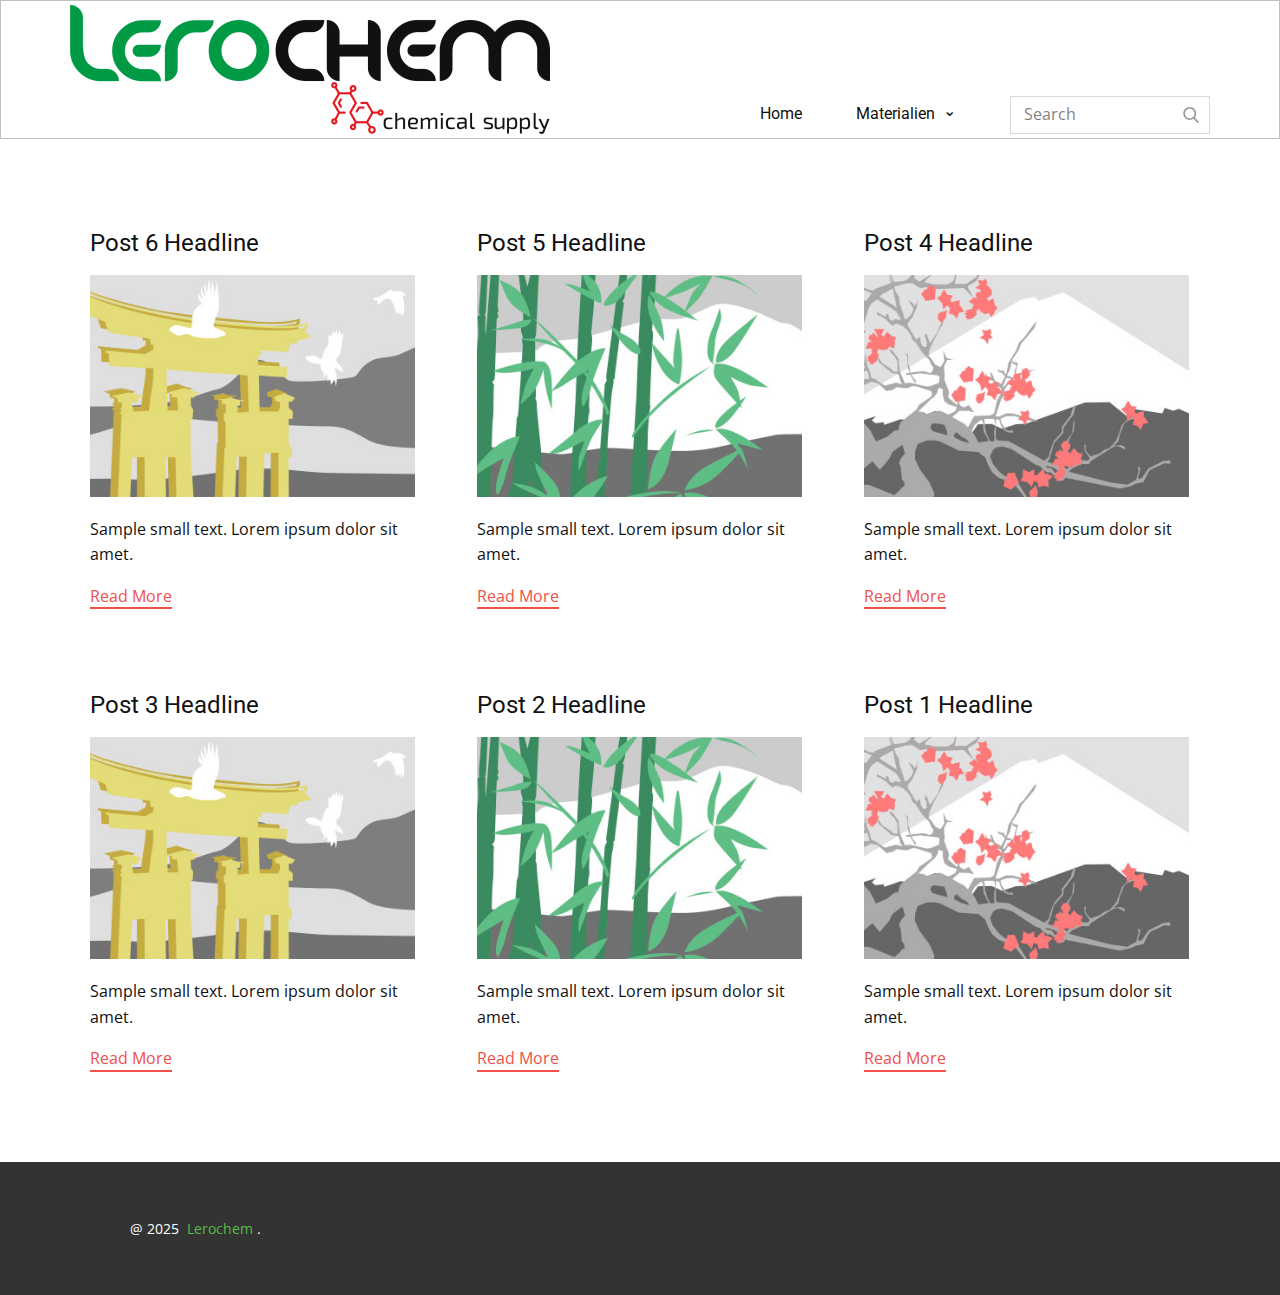
<file: blog/blog.html>
<!DOCTYPE html>
<html style="font-size: 16px;" lang="lt-LT"><head>
    <meta name="viewport" content="width=device-width, initial-scale=1.0">
    <meta charset="utf-8">
    <meta name="keywords" content="titano dioksidas, titano dioksidas pramoneje, pramoninis titano dioksidas, titano dioksidas maiste, titano dioksidas kosmetikoje, titano dioksido dazai, izopropanolis, izopropilo alkoholis, izopropilo alkoholis 99,9%, izopropilo alkoholis vaistine, izopropilo alkoholis techninis, techninis spiritas, izopropilo spiritas, izopropilo alkoholis vaistine, 99 procentu spiritas, cinko oksidas, cinko oksido milteliai, cinko oksido tepalas, cinko tepalas nauda, cinko oksido kremas, cinko oksidas kosmetikoje, Cinko baltasis, cinko oksidas odai, natrio acetatas, e262 natrio acetatas, e262, natrio etanoatas, karštas ledas, azoto rugstis, azoto rugstis pirkti, azoto rugstis kaina, azoto rūgštis, Nitratinė rūgštis, vandenilio nitratas, magnio chloridas, magnio chloridas vaistai, magnio chloridas druska, Bišofitas, Bišofitas nauda, anglies dioksidas, kietas anglies dioksidas, e290, sausas ledas, sausas ledas kaina, sausas ledas valymui, sausas ledas kokteiliams, sausas ledas vilnius, E290 Anglies dioksidas, anglies dvideginis, druskos rūgštis, druskos rugstis naudojimas, vandenilio chloridas, pramoninė druskos rūgštis, druskos rūgštis gamybai, oksalo rugstis, oksalo rugstis bitems, rūgštynių rūgštis, oksalo rūgšties garintuvas, pieno rūgštis, pieno rūgštis veidui, pieno rūgštis kosmetikoje, pieno rugstis odai, prausiklis su pieno rugstimi, E270 pieno rūgštis, E270, e270 konservantas, natrio hidrokarbonatas, natrio hidrokarbonatas soda, soda, maistine soda, geriamoji soda, kepimo soda, Natrio bikarbonatas, e500ii">
    <meta name="description" content="​Lerochem – aukštos kokybės chemikalai pramonei, kosmetikai ir maistui
Lerochem specializuojasi tiekiant tokius produktus kaip titano dioksidas (naudojamas pramonėje, maiste, kosmetikoje, dažuose), izopropilo alkoholis (99,9 %, vaistinis, techninis), cinko oksidas (kosmetikai, odai, kremams), sausas ledas (E290), druskos, pieno, azoto ir oksalo rūgštys, bei natrio junginiai (acetatas, bikarbonatas). Kokybė, patikimumas ir platus pasirinkimas – viskas vienoje vietoje.">
    <title>Blog</title>
    <link rel="stylesheet" href="../nicepage.css" media="screen">
<link rel="stylesheet" href="../Blog-Template.css" media="screen">
    <script class="u-script" type="text/javascript" src="../jquery.js" defer=""></script>
    <script class="u-script" type="text/javascript" src="../nicepage.js" defer=""></script>
    <meta name="generator" content="Nicepage 7.6.4, nicepage.com">
    <link rel="icon" href="../images/lerochemlogo.jpg">
    
    
    
    <link id="u-theme-google-font" rel="stylesheet" href="https://fonts.googleapis.com/css?family=Roboto:100,100i,300,300i,400,400i,500,500i,700,700i,900,900i|Open+Sans:300,300i,400,400i,500,500i,600,600i,700,700i,800,800i">
    <script type="application/ld+json">{
		"@context": "http://schema.org",
		"@type": "Organization",
		"name": "Lerochem-FR",
		"logo": "images/lerochemlogo.png"
}</script>
    <meta name="theme-color" content="#f15048">
  <meta data-intl-tel-input-cdn-path="intlTelInput/"></head>
  <body data-path-to-root="../" data-include-products="false" class="u-body u-xl-mode" data-lang="lt"><header class="u-align-center-xs u-border-1 u-border-grey-25 u-clearfix u-header u-sticky u-sticky-cc9b u-white" id="sec-2bc8" data-animation-name="" data-animation-duration="0" data-animation-delay="0" data-animation-direction=""><div class="u-clearfix u-sheet u-valign-middle-lg u-valign-middle-md u-valign-middle-sm u-valign-middle-xs u-sheet-1">
        <a href="https://lerochem.eu/de/" class="u-image u-logo u-image-1" data-image-width="480" data-image-height="129" target="_blank">
          <img src="../images/lerochemlogo.png" class="u-logo-image u-logo-image-1">
        </a>
        <form action="#" class="u-border-1 u-border-grey-15 u-search u-search-right u-search-1" data-search-token="no-license" data-href="../search/search.html" data-page-id="264736626">
          <button class="u-search-button" type="submit">
            <span class="u-search-icon u-text-grey-40 u-search-icon-1">
              <svg class="u-svg-link" preserveAspectRatio="xMidYMin slice" viewBox="0 0 56.966 56.966" style=""><use xmlns:xlink="http://www.w3.org/1999/xlink" xlink:href="#svg-b04b"></use></svg>
              <svg xmlns="http://www.w3.org/2000/svg" xmlns:xlink="http://www.w3.org/1999/xlink" version="1.1" id="svg-b04b" x="0px" y="0px" viewBox="0 0 56.966 56.966" style="enable-background:new 0 0 56.966 56.966;" xml:space="preserve" class="u-svg-content"><path d="M55.146,51.887L41.588,37.786c3.486-4.144,5.396-9.358,5.396-14.786c0-12.682-10.318-23-23-23s-23,10.318-23,23  s10.318,23,23,23c4.761,0,9.298-1.436,13.177-4.162l13.661,14.208c0.571,0.593,1.339,0.92,2.162,0.92  c0.779,0,1.518-0.297,2.079-0.837C56.255,54.982,56.293,53.08,55.146,51.887z M23.984,6c9.374,0,17,7.626,17,17s-7.626,17-17,17  s-17-7.626-17-17S14.61,6,23.984,6z"></path><g></g><g></g><g></g><g></g><g></g><g></g><g></g><g></g><g></g><g></g><g></g><g></g><g></g><g></g><g></g></svg>
            </span>
          </button>
          <input class="u-search-input" type="search" name="search" value="" placeholder="Search">
        </form>
        <nav class="u-align-left u-dropdown-icon u-menu u-menu-dropdown u-nav-spacing-25 u-offcanvas u-menu-1">
          <div class="menu-collapse">
            <a class="u-button-style u-custom-top-bottom-menu-spacing u-hamburger-link u-nav-link u-hamburger-link-1" href="#">
              <svg class="u-svg-link" preserveAspectRatio="xMidYMin slice" viewBox="0 0 302 302" style=""><use xmlns:xlink="http://www.w3.org/1999/xlink" xlink:href="#svg-7b92"></use></svg>
              <svg xmlns="http://www.w3.org/2000/svg" xmlns:xlink="http://www.w3.org/1999/xlink" version="1.1" id="svg-7b92" x="0px" y="0px" viewBox="0 0 302 302" style="enable-background:new 0 0 302 302;" xml:space="preserve" class="u-svg-content"><g><rect y="36" width="302" height="30"></rect><rect y="236" width="302" height="30"></rect><rect y="136" width="302" height="30"></rect>
</g><g></g><g></g><g></g><g></g><g></g><g></g><g></g><g></g><g></g><g></g><g></g><g></g><g></g><g></g><g></g></svg>
            </a>
          </div>
          <div class="u-custom-menu u-nav-container">
            <ul class="u-custom-font u-heading-font u-nav u-spacing-6 u-unstyled u-nav-1"><li class="u-nav-item"><a class="u-button-style u-nav-link" href="https://lerochem.eu/de/" target="_blank" style="padding: 10px 24px;">Home</a>
</li><li class="u-nav-item"><a class="u-button-style u-nav-link" style="padding: 10px 24px;">Materialien</a><div class="u-nav-popup"><ul class="u-h-spacing-24 u-nav u-unstyled u-v-spacing-10 u-nav-2"><li class="u-nav-item"><a class="u-button-style u-nav-link u-white" href="https://lerochem.eu/de/54-stoffe-nach-klassifikation" target="_blank">Materialien nach Klassifizierung</a>
</li><li class="u-nav-item"><a class="u-button-style u-nav-link u-white" href="https://lerochem.eu/de/57-alkohole" target="_blank">Alkohole</a>
</li><li class="u-nav-item"><a class="u-button-style u-nav-link u-white" href="https://lerochem.eu/de/59-salze" target="_blank">Salze</a>
</li><li class="u-nav-item"><a class="u-button-style u-nav-link u-white" href="https://lerochem.eu/de/58-chloride" target="_blank">Chloride</a>
</li><li class="u-nav-item"><a class="u-button-style u-nav-link u-white" href="https://lerochem.eu/de/60-emulgatoren" target="_blank">Emulgatoren</a>
</li><li class="u-nav-item"><a class="u-button-style u-nav-link u-white" href="https://lerochem.eu/de/61-phosphate-phosphonate" target="_blank">Phosphate Phosphonate</a>
</li><li class="u-nav-item"><a class="u-button-style u-nav-link u-white" href="https://lerochem.eu/de/62-karbonate-carboxylate" target="_blank">carbonate carboxylate</a>
</li><li class="u-nav-item"><a class="u-button-style u-nav-link u-white" href="https://lerochem.eu/de/63-peroxide" target="_blank">Peroxide</a>
</li><li class="u-nav-item"><a class="u-button-style u-nav-link u-white" href="https://lerochem.eu/de/64-pam" target="_blank">pam</a>
</li><li class="u-nav-item"><a class="u-button-style u-nav-link u-white" href="https://lerochem.eu/de/65-saeuren" target="_blank">Säuren</a>
</li><li class="u-nav-item"><a class="u-button-style u-nav-link u-white" href="https://lerochem.eu/de/66-sulfate-und-sulfonate" target="_blank">Sulfate und Sulfonate</a>
</li><li class="u-nav-item"><a class="u-button-style u-nav-link u-white" href="https://lerochem.eu/de/67-laugen" target="_blank">alkali</a>
</li><li class="u-nav-item"><a class="u-button-style u-nav-link u-white" href="https://lerochem.eu/de/68-loesungsmittel" target="_blank">lösungsmittel</a>
</li><li class="u-nav-item"><a class="u-button-style u-nav-link u-white" href="https://lerochem.eu/de/93-extrakte" target="_blank">extrakte</a>
</li><li class="u-nav-item"><a class="u-button-style u-nav-link u-white" href="https://lerochem.eu/de/95-korrosionsinhibitoren-und-kuehlmittel" target="_blank">korrosionshemmer und wärmeträgerflüssigkeiten</a>
</li><li class="u-nav-item"><a class="u-button-style u-nav-link u-white" href="https://lerochem.eu/de/94-pigmente" target="_blank">Pigmente</a>
</li><li class="u-nav-item"><a class="u-button-style u-nav-link u-white" href="https://lerochem.eu/de/97-duftstoffkonzentrate-essenzen" target="_blank">Duftstoffkonzentrate essenzen</a>
</li></ul>
</div>
</li></ul>
          </div>
          <div class="u-custom-menu u-nav-container-collapse">
            <div class="u-align-center u-black u-container-align-center u-container-style u-inner-container-layout u-opacity u-opacity-95 u-sidenav">
              <div class="u-inner-container-layout u-sidenav-overflow">
                <div class="u-menu-close"></div>
                <ul class="u-align-center u-nav u-popupmenu-items u-unstyled u-nav-3"><li class="u-nav-item"><a class="u-button-style u-nav-link" href="https://lerochem.eu/de/" target="_blank">Home</a>
</li><li class="u-nav-item"><a class="u-button-style u-nav-link">Materialien</a><div class="u-nav-popup"><ul class="u-h-spacing-24 u-nav u-unstyled u-v-spacing-10 u-nav-4"><li class="u-nav-item"><a class="u-button-style u-nav-link" href="https://lerochem.eu/de/54-stoffe-nach-klassifikation" target="_blank">Materialien nach Klassifizierung</a>
</li><li class="u-nav-item"><a class="u-button-style u-nav-link" href="https://lerochem.eu/de/57-alkohole" target="_blank">Alkohole</a>
</li><li class="u-nav-item"><a class="u-button-style u-nav-link" href="https://lerochem.eu/de/59-salze" target="_blank">Salze</a>
</li><li class="u-nav-item"><a class="u-button-style u-nav-link" href="https://lerochem.eu/de/58-chloride" target="_blank">Chloride</a>
</li><li class="u-nav-item"><a class="u-button-style u-nav-link" href="https://lerochem.eu/de/60-emulgatoren" target="_blank">Emulgatoren</a>
</li><li class="u-nav-item"><a class="u-button-style u-nav-link" href="https://lerochem.eu/de/61-phosphate-phosphonate" target="_blank">Phosphate Phosphonate</a>
</li><li class="u-nav-item"><a class="u-button-style u-nav-link" href="https://lerochem.eu/de/62-karbonate-carboxylate" target="_blank">carbonate carboxylate</a>
</li><li class="u-nav-item"><a class="u-button-style u-nav-link" href="https://lerochem.eu/de/63-peroxide" target="_blank">Peroxide</a>
</li><li class="u-nav-item"><a class="u-button-style u-nav-link" href="https://lerochem.eu/de/64-pam" target="_blank">pam</a>
</li><li class="u-nav-item"><a class="u-button-style u-nav-link" href="https://lerochem.eu/de/65-saeuren" target="_blank">Säuren</a>
</li><li class="u-nav-item"><a class="u-button-style u-nav-link" href="https://lerochem.eu/de/66-sulfate-und-sulfonate" target="_blank">Sulfate und Sulfonate</a>
</li><li class="u-nav-item"><a class="u-button-style u-nav-link" href="https://lerochem.eu/de/67-laugen" target="_blank">alkali</a>
</li><li class="u-nav-item"><a class="u-button-style u-nav-link" href="https://lerochem.eu/de/68-loesungsmittel" target="_blank">lösungsmittel</a>
</li><li class="u-nav-item"><a class="u-button-style u-nav-link" href="https://lerochem.eu/de/93-extrakte" target="_blank">extrakte</a>
</li><li class="u-nav-item"><a class="u-button-style u-nav-link" href="https://lerochem.eu/de/95-korrosionsinhibitoren-und-kuehlmittel" target="_blank">korrosionshemmer und wärmeträgerflüssigkeiten</a>
</li><li class="u-nav-item"><a class="u-button-style u-nav-link" href="https://lerochem.eu/de/94-pigmente" target="_blank">Pigmente</a>
</li><li class="u-nav-item"><a class="u-button-style u-nav-link" href="https://lerochem.eu/de/97-duftstoffkonzentrate-essenzen" target="_blank">Duftstoffkonzentrate essenzen</a>
</li></ul>
</div>
</li></ul>
              </div>
            </div>
            <div class="u-black u-menu-overlay u-opacity u-opacity-70"></div>
          </div>
        </nav>
      </div></header>
    <section class="u-clearfix u-section-1" id="sec-44b9">
      <div class="u-clearfix u-sheet u-valign-middle u-sheet-1"><!--blog--><!--blog_options_json--><!--{"type":"Recent","source":"","tags":"","count":""}--><!--/blog_options_json-->
        <div class="u-blog u-expanded-width u-repeater u-repeater-1" data-blog-id="blog-1"><!--blog_post-->
          <div class="u-blog-post u-container-style u-repeater-item u-white u-repeater-item-1">
            <div class="u-container-layout u-similar-container u-valign-top u-container-layout-1"><!--blog_post_header-->
              <h4 class="u-blog-control u-text u-text-1">
                <a class="u-post-header-link" href="../blog/post-5.html">Post 6 Headline</a>
              </h4><!--/blog_post_header--><!--blog_post_image-->
              <a class="u-post-header-link" href="../blog/post-5.html"><img alt="" class="u-blog-control u-expanded-width u-image u-image-default u-image-1" src="../images/8ad73f3c.jpeg"></a><!--/blog_post_image--><!--blog_post_content-->
              <div class="u-blog-control u-post-content u-text u-text-2 fr-view">Sample small text. Lorem ipsum dolor sit amet.</div><!--/blog_post_content--><!--blog_post_readmore-->
              <a href="../blog/post-5.html" class="u-blog-control u-border-2 u-border-palette-1-base u-btn u-btn-rectangle u-button-style u-none u-btn-1"><!--blog_post_readmore_content--><!--options_json--><!--{"content":"","defaultValue":"Read More"}--><!--/options_json-->Read More<!--/blog_post_readmore_content--></a><!--/blog_post_readmore-->
            </div>
          </div><div class="u-blog-post u-container-style u-repeater-item u-video-cover u-white">
            <div class="u-container-layout u-similar-container u-valign-top u-container-layout-2"><!--blog_post_header-->
              <h4 class="u-blog-control u-text u-text-3">
                <a class="u-post-header-link" href="../blog/post-4.html">Post 5 Headline</a>
              </h4><!--/blog_post_header--><!--blog_post_image-->
              <a class="u-post-header-link" href="../blog/post-4.html"><img alt="" class="u-blog-control u-expanded-width u-image u-image-default u-image-2" src="../images/68f64b9d.jpeg"></a><!--/blog_post_image--><!--blog_post_content-->
              <div class="u-blog-control u-post-content u-text u-text-4 fr-view">Sample small text. Lorem ipsum dolor sit amet.</div><!--/blog_post_content--><!--blog_post_readmore-->
              <a href="../blog/post-4.html" class="u-blog-control u-border-2 u-border-palette-1-base u-btn u-btn-rectangle u-button-style u-none u-btn-2"><!--blog_post_readmore_content--><!--options_json--><!--{"content":"","defaultValue":"Read More"}--><!--/options_json-->Read More<!--/blog_post_readmore_content--></a><!--/blog_post_readmore-->
            </div>
          </div><div class="u-blog-post u-container-style u-repeater-item u-video-cover u-white">
            <div class="u-container-layout u-similar-container u-valign-top u-container-layout-3"><!--blog_post_header-->
              <h4 class="u-blog-control u-text u-text-5">
                <a class="u-post-header-link" href="../blog/post-3.html">Post 4 Headline</a>
              </h4><!--/blog_post_header--><!--blog_post_image-->
              <a class="u-post-header-link" href="../blog/post-3.html"><img alt="" class="u-blog-control u-expanded-width u-image u-image-default u-image-3" src="../images/0fd3416c.jpeg"></a><!--/blog_post_image--><!--blog_post_content-->
              <div class="u-blog-control u-post-content u-text u-text-6 fr-view">Sample small text. Lorem ipsum dolor sit amet.</div><!--/blog_post_content--><!--blog_post_readmore-->
              <a href="../blog/post-3.html" class="u-blog-control u-border-2 u-border-palette-1-base u-btn u-btn-rectangle u-button-style u-none u-btn-3"><!--blog_post_readmore_content--><!--options_json--><!--{"content":"","defaultValue":"Read More"}--><!--/options_json-->Read More<!--/blog_post_readmore_content--></a><!--/blog_post_readmore-->
            </div>
          </div><div class="u-blog-post u-container-style u-repeater-item u-white u-repeater-item-1">
            <div class="u-container-layout u-similar-container u-valign-top u-container-layout-1"><!--blog_post_header-->
              <h4 class="u-blog-control u-text u-text-1">
                <a class="u-post-header-link" href="../blog/post-2.html">Post 3 Headline</a>
              </h4><!--/blog_post_header--><!--blog_post_image-->
              <a class="u-post-header-link" href="../blog/post-2.html"><img alt="" class="u-blog-control u-expanded-width u-image u-image-default u-image-1" src="../images/8ad73f3c.jpeg"></a><!--/blog_post_image--><!--blog_post_content-->
              <div class="u-blog-control u-post-content u-text u-text-2 fr-view">Sample small text. Lorem ipsum dolor sit amet.</div><!--/blog_post_content--><!--blog_post_readmore-->
              <a href="../blog/post-2.html" class="u-blog-control u-border-2 u-border-palette-1-base u-btn u-btn-rectangle u-button-style u-none u-btn-1"><!--blog_post_readmore_content--><!--options_json--><!--{"content":"","defaultValue":"Read More"}--><!--/options_json-->Read More<!--/blog_post_readmore_content--></a><!--/blog_post_readmore-->
            </div>
          </div><div class="u-blog-post u-container-style u-repeater-item u-video-cover u-white">
            <div class="u-container-layout u-similar-container u-valign-top u-container-layout-2"><!--blog_post_header-->
              <h4 class="u-blog-control u-text u-text-3">
                <a class="u-post-header-link" href="../blog/post-1.html">Post 2 Headline</a>
              </h4><!--/blog_post_header--><!--blog_post_image-->
              <a class="u-post-header-link" href="../blog/post-1.html"><img alt="" class="u-blog-control u-expanded-width u-image u-image-default u-image-2" src="../images/68f64b9d.jpeg"></a><!--/blog_post_image--><!--blog_post_content-->
              <div class="u-blog-control u-post-content u-text u-text-4 fr-view">Sample small text. Lorem ipsum dolor sit amet.</div><!--/blog_post_content--><!--blog_post_readmore-->
              <a href="../blog/post-1.html" class="u-blog-control u-border-2 u-border-palette-1-base u-btn u-btn-rectangle u-button-style u-none u-btn-2"><!--blog_post_readmore_content--><!--options_json--><!--{"content":"","defaultValue":"Read More"}--><!--/options_json-->Read More<!--/blog_post_readmore_content--></a><!--/blog_post_readmore-->
            </div>
          </div><div class="u-blog-post u-container-style u-repeater-item u-video-cover u-white">
            <div class="u-container-layout u-similar-container u-valign-top u-container-layout-3"><!--blog_post_header-->
              <h4 class="u-blog-control u-text u-text-5">
                <a class="u-post-header-link" href="../blog/post.html">Post 1 Headline</a>
              </h4><!--/blog_post_header--><!--blog_post_image-->
              <a class="u-post-header-link" href="../blog/post.html"><img alt="" class="u-blog-control u-expanded-width u-image u-image-default u-image-3" src="../images/0fd3416c.jpeg"></a><!--/blog_post_image--><!--blog_post_content-->
              <div class="u-blog-control u-post-content u-text u-text-6 fr-view">Sample small text. Lorem ipsum dolor sit amet.</div><!--/blog_post_content--><!--blog_post_readmore-->
              <a href="../blog/post.html" class="u-blog-control u-border-2 u-border-palette-1-base u-btn u-btn-rectangle u-button-style u-none u-btn-3"><!--blog_post_readmore_content--><!--options_json--><!--{"content":"","defaultValue":"Read More"}--><!--/options_json-->Read More<!--/blog_post_readmore_content--></a><!--/blog_post_readmore-->
            </div>
          </div><!--/blog_post--><!--blog_post-->
          <!--/blog_post--><!--blog_post-->
          <!--/blog_post-->
        </div><!--/blog-->
      </div>
    </section>
    
    
    
    <footer class="u-clearfix u-footer u-grey-80" id="sec-c596"><div class="u-clearfix u-sheet u-valign-middle u-sheet-1">
        <div class="u-align-left u-container-align-left u-container-style u-group u-group-1">
          <div class="u-container-layout u-container-layout-1">
            <p class="u-small-text u-text u-text-variant u-text-1"> @ 2025&nbsp;<span class="u-text-custom-color-4">
                <a href="https://drive.google.com/drive/folders/1Z3sU_UHd0pCg8wnFNNL9exM37ICHVaZ5?usp=sharing" class="u-active-none u-border-none u-btn u-button-link u-button-style u-hover-none u-none u-text-palette-4-base u-btn-1" target="_blank" title="Lerochem">Lerochem</a>
              </span>.
            </p>
          </div>
        </div>
      </div></footer>
  
</body></html>
</file>
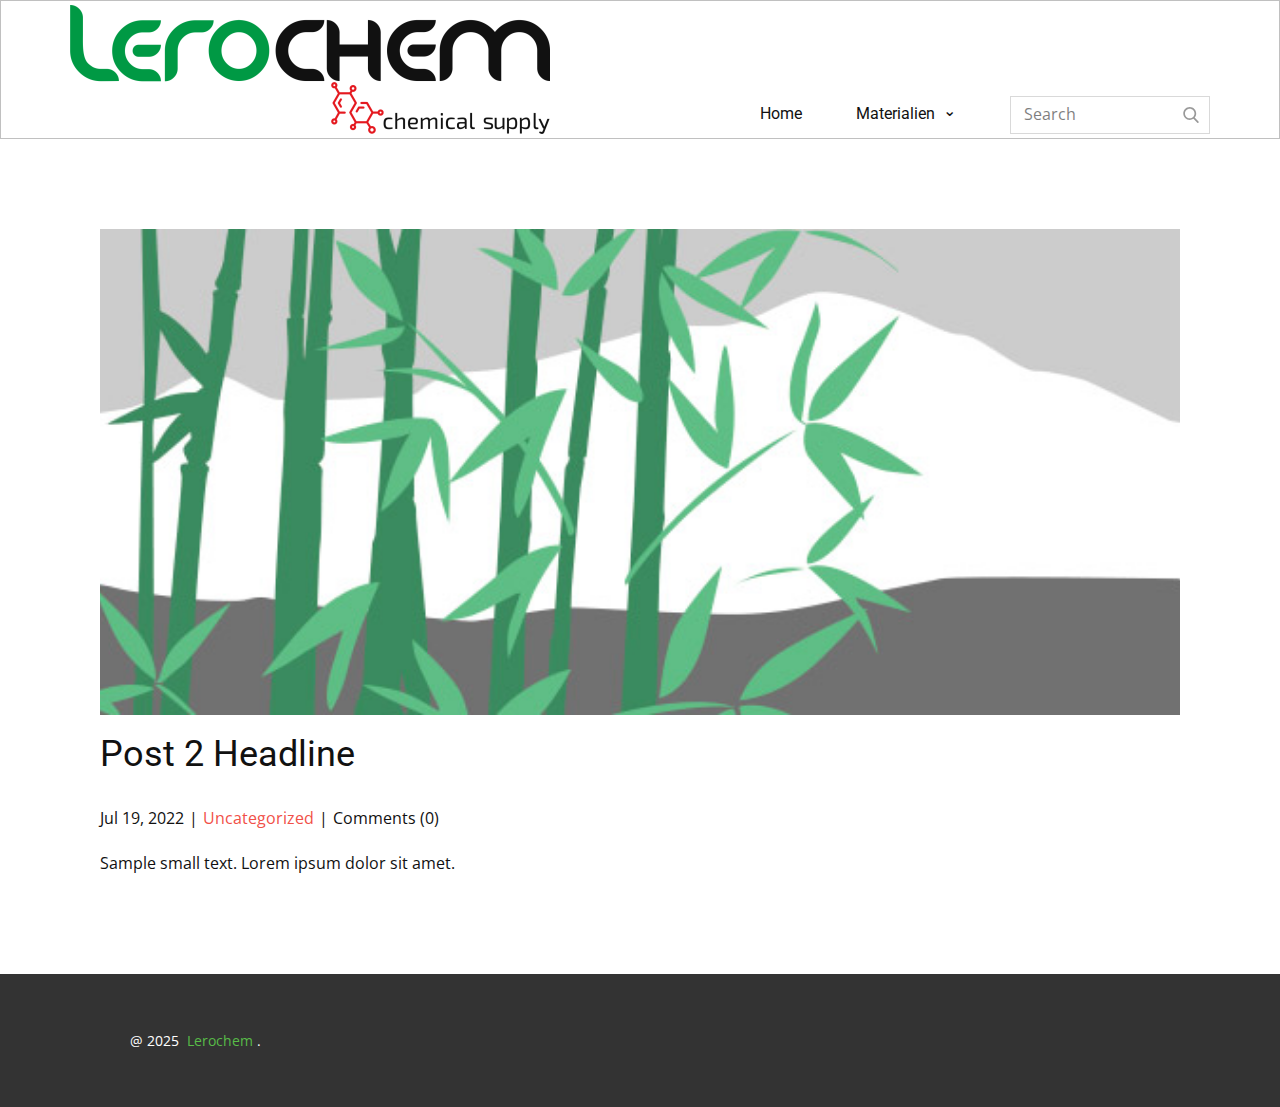
<file: blog/post-1.html>
<!DOCTYPE html>
<html style="font-size: 16px;" lang="lt-LT"><head>
    <meta name="viewport" content="width=device-width, initial-scale=1.0">
    <meta charset="utf-8">
    <meta name="keywords" content="Post 1 Headline">
    <meta name="description" content="​Lerochem – aukštos kokybės chemikalai pramonei, kosmetikai ir maistui
Lerochem specializuojasi tiekiant tokius produktus kaip titano dioksidas (naudojamas pramonėje, maiste, kosmetikoje, dažuose), izopropilo alkoholis (99,9 %, vaistinis, techninis), cinko oksidas (kosmetikai, odai, kremams), sausas ledas (E290), druskos, pieno, azoto ir oksalo rūgštys, bei natrio junginiai (acetatas, bikarbonatas). Kokybė, patikimumas ir platus pasirinkimas – viskas vienoje vietoje.">
    <title>Post 2 Headline</title>
    <link rel="stylesheet" href="../nicepage.css" media="screen">
<link rel="stylesheet" href="../Post-Template.css" media="screen">
    <script class="u-script" type="text/javascript" src="../jquery.js" defer=""></script>
    <script class="u-script" type="text/javascript" src="../nicepage.js" defer=""></script>
    <meta name="generator" content="Nicepage 7.6.4, nicepage.com">
    <link rel="icon" href="../images/lerochemlogo.jpg">
    
    
    
    <link id="u-theme-google-font" rel="stylesheet" href="https://fonts.googleapis.com/css?family=Roboto:100,100i,300,300i,400,400i,500,500i,700,700i,900,900i|Open+Sans:300,300i,400,400i,500,500i,600,600i,700,700i,800,800i">
    <script type="application/ld+json">{
		"@context": "http://schema.org",
		"@type": "Organization",
		"name": "Lerochem-FR",
		"logo": "images/lerochemlogo.png"
}</script>
    <meta name="theme-color" content="#f15048">
  <meta data-intl-tel-input-cdn-path="intlTelInput/"></head>
  <body data-path-to-root="./" data-include-products="false" class="u-body u-xl-mode" data-lang="lt"><header class="u-align-center-xs u-border-1 u-border-grey-25 u-clearfix u-header u-sticky u-sticky-cc9b u-white" id="sec-2bc8" data-animation-name="" data-animation-duration="0" data-animation-delay="0" data-animation-direction=""><div class="u-clearfix u-sheet u-valign-middle-lg u-valign-middle-md u-valign-middle-sm u-valign-middle-xs u-sheet-1">
        <a href="https://lerochem.eu/de/" class="u-image u-logo u-image-1" data-image-width="480" data-image-height="129" target="_blank">
          <img src="../images/lerochemlogo.png" class="u-logo-image u-logo-image-1">
        </a>
        <form action="#" class="u-border-1 u-border-grey-15 u-search u-search-right u-search-1" data-search-token="no-license" data-href="../search/search.html" data-page-id="264736626">
          <button class="u-search-button" type="submit">
            <span class="u-search-icon u-text-grey-40 u-search-icon-1">
              <svg class="u-svg-link" preserveAspectRatio="xMidYMin slice" viewBox="0 0 56.966 56.966" style=""><use xmlns:xlink="http://www.w3.org/1999/xlink" xlink:href="#svg-b04b"></use></svg>
              <svg xmlns="http://www.w3.org/2000/svg" xmlns:xlink="http://www.w3.org/1999/xlink" version="1.1" id="svg-b04b" x="0px" y="0px" viewBox="0 0 56.966 56.966" style="enable-background:new 0 0 56.966 56.966;" xml:space="preserve" class="u-svg-content"><path d="M55.146,51.887L41.588,37.786c3.486-4.144,5.396-9.358,5.396-14.786c0-12.682-10.318-23-23-23s-23,10.318-23,23  s10.318,23,23,23c4.761,0,9.298-1.436,13.177-4.162l13.661,14.208c0.571,0.593,1.339,0.92,2.162,0.92  c0.779,0,1.518-0.297,2.079-0.837C56.255,54.982,56.293,53.08,55.146,51.887z M23.984,6c9.374,0,17,7.626,17,17s-7.626,17-17,17  s-17-7.626-17-17S14.61,6,23.984,6z"></path><g></g><g></g><g></g><g></g><g></g><g></g><g></g><g></g><g></g><g></g><g></g><g></g><g></g><g></g><g></g></svg>
            </span>
          </button>
          <input class="u-search-input" type="search" name="search" value="" placeholder="Search">
        </form>
        <nav class="u-align-left u-dropdown-icon u-menu u-menu-dropdown u-nav-spacing-25 u-offcanvas u-menu-1">
          <div class="menu-collapse">
            <a class="u-button-style u-custom-top-bottom-menu-spacing u-hamburger-link u-nav-link u-hamburger-link-1" href="#">
              <svg class="u-svg-link" preserveAspectRatio="xMidYMin slice" viewBox="0 0 302 302" style=""><use xmlns:xlink="http://www.w3.org/1999/xlink" xlink:href="#svg-7b92"></use></svg>
              <svg xmlns="http://www.w3.org/2000/svg" xmlns:xlink="http://www.w3.org/1999/xlink" version="1.1" id="svg-7b92" x="0px" y="0px" viewBox="0 0 302 302" style="enable-background:new 0 0 302 302;" xml:space="preserve" class="u-svg-content"><g><rect y="36" width="302" height="30"></rect><rect y="236" width="302" height="30"></rect><rect y="136" width="302" height="30"></rect>
</g><g></g><g></g><g></g><g></g><g></g><g></g><g></g><g></g><g></g><g></g><g></g><g></g><g></g><g></g><g></g></svg>
            </a>
          </div>
          <div class="u-custom-menu u-nav-container">
            <ul class="u-custom-font u-heading-font u-nav u-spacing-6 u-unstyled u-nav-1"><li class="u-nav-item"><a class="u-button-style u-nav-link" href="https://lerochem.eu/de/" target="_blank" style="padding: 10px 24px;">Home</a>
</li><li class="u-nav-item"><a class="u-button-style u-nav-link" style="padding: 10px 24px;">Materialien</a><div class="u-nav-popup"><ul class="u-h-spacing-24 u-nav u-unstyled u-v-spacing-10 u-nav-2"><li class="u-nav-item"><a class="u-button-style u-nav-link u-white" href="https://lerochem.eu/de/54-stoffe-nach-klassifikation" target="_blank">Materialien nach Klassifizierung</a>
</li><li class="u-nav-item"><a class="u-button-style u-nav-link u-white" href="https://lerochem.eu/de/57-alkohole" target="_blank">Alkohole</a>
</li><li class="u-nav-item"><a class="u-button-style u-nav-link u-white" href="https://lerochem.eu/de/59-salze" target="_blank">Salze</a>
</li><li class="u-nav-item"><a class="u-button-style u-nav-link u-white" href="https://lerochem.eu/de/58-chloride" target="_blank">Chloride</a>
</li><li class="u-nav-item"><a class="u-button-style u-nav-link u-white" href="https://lerochem.eu/de/60-emulgatoren" target="_blank">Emulgatoren</a>
</li><li class="u-nav-item"><a class="u-button-style u-nav-link u-white" href="https://lerochem.eu/de/61-phosphate-phosphonate" target="_blank">Phosphate Phosphonate</a>
</li><li class="u-nav-item"><a class="u-button-style u-nav-link u-white" href="https://lerochem.eu/de/62-karbonate-carboxylate" target="_blank">carbonate carboxylate</a>
</li><li class="u-nav-item"><a class="u-button-style u-nav-link u-white" href="https://lerochem.eu/de/63-peroxide" target="_blank">Peroxide</a>
</li><li class="u-nav-item"><a class="u-button-style u-nav-link u-white" href="https://lerochem.eu/de/64-pam" target="_blank">pam</a>
</li><li class="u-nav-item"><a class="u-button-style u-nav-link u-white" href="https://lerochem.eu/de/65-saeuren" target="_blank">Säuren</a>
</li><li class="u-nav-item"><a class="u-button-style u-nav-link u-white" href="https://lerochem.eu/de/66-sulfate-und-sulfonate" target="_blank">Sulfate und Sulfonate</a>
</li><li class="u-nav-item"><a class="u-button-style u-nav-link u-white" href="https://lerochem.eu/de/67-laugen" target="_blank">alkali</a>
</li><li class="u-nav-item"><a class="u-button-style u-nav-link u-white" href="https://lerochem.eu/de/68-loesungsmittel" target="_blank">lösungsmittel</a>
</li><li class="u-nav-item"><a class="u-button-style u-nav-link u-white" href="https://lerochem.eu/de/93-extrakte" target="_blank">extrakte</a>
</li><li class="u-nav-item"><a class="u-button-style u-nav-link u-white" href="https://lerochem.eu/de/95-korrosionsinhibitoren-und-kuehlmittel" target="_blank">korrosionshemmer und wärmeträgerflüssigkeiten</a>
</li><li class="u-nav-item"><a class="u-button-style u-nav-link u-white" href="https://lerochem.eu/de/94-pigmente" target="_blank">Pigmente</a>
</li><li class="u-nav-item"><a class="u-button-style u-nav-link u-white" href="https://lerochem.eu/de/97-duftstoffkonzentrate-essenzen" target="_blank">Duftstoffkonzentrate essenzen</a>
</li></ul>
</div>
</li></ul>
          </div>
          <div class="u-custom-menu u-nav-container-collapse">
            <div class="u-align-center u-black u-container-align-center u-container-style u-inner-container-layout u-opacity u-opacity-95 u-sidenav">
              <div class="u-inner-container-layout u-sidenav-overflow">
                <div class="u-menu-close"></div>
                <ul class="u-align-center u-nav u-popupmenu-items u-unstyled u-nav-3"><li class="u-nav-item"><a class="u-button-style u-nav-link" href="https://lerochem.eu/de/" target="_blank">Home</a>
</li><li class="u-nav-item"><a class="u-button-style u-nav-link">Materialien</a><div class="u-nav-popup"><ul class="u-h-spacing-24 u-nav u-unstyled u-v-spacing-10 u-nav-4"><li class="u-nav-item"><a class="u-button-style u-nav-link" href="https://lerochem.eu/de/54-stoffe-nach-klassifikation" target="_blank">Materialien nach Klassifizierung</a>
</li><li class="u-nav-item"><a class="u-button-style u-nav-link" href="https://lerochem.eu/de/57-alkohole" target="_blank">Alkohole</a>
</li><li class="u-nav-item"><a class="u-button-style u-nav-link" href="https://lerochem.eu/de/59-salze" target="_blank">Salze</a>
</li><li class="u-nav-item"><a class="u-button-style u-nav-link" href="https://lerochem.eu/de/58-chloride" target="_blank">Chloride</a>
</li><li class="u-nav-item"><a class="u-button-style u-nav-link" href="https://lerochem.eu/de/60-emulgatoren" target="_blank">Emulgatoren</a>
</li><li class="u-nav-item"><a class="u-button-style u-nav-link" href="https://lerochem.eu/de/61-phosphate-phosphonate" target="_blank">Phosphate Phosphonate</a>
</li><li class="u-nav-item"><a class="u-button-style u-nav-link" href="https://lerochem.eu/de/62-karbonate-carboxylate" target="_blank">carbonate carboxylate</a>
</li><li class="u-nav-item"><a class="u-button-style u-nav-link" href="https://lerochem.eu/de/63-peroxide" target="_blank">Peroxide</a>
</li><li class="u-nav-item"><a class="u-button-style u-nav-link" href="https://lerochem.eu/de/64-pam" target="_blank">pam</a>
</li><li class="u-nav-item"><a class="u-button-style u-nav-link" href="https://lerochem.eu/de/65-saeuren" target="_blank">Säuren</a>
</li><li class="u-nav-item"><a class="u-button-style u-nav-link" href="https://lerochem.eu/de/66-sulfate-und-sulfonate" target="_blank">Sulfate und Sulfonate</a>
</li><li class="u-nav-item"><a class="u-button-style u-nav-link" href="https://lerochem.eu/de/67-laugen" target="_blank">alkali</a>
</li><li class="u-nav-item"><a class="u-button-style u-nav-link" href="https://lerochem.eu/de/68-loesungsmittel" target="_blank">lösungsmittel</a>
</li><li class="u-nav-item"><a class="u-button-style u-nav-link" href="https://lerochem.eu/de/93-extrakte" target="_blank">extrakte</a>
</li><li class="u-nav-item"><a class="u-button-style u-nav-link" href="https://lerochem.eu/de/95-korrosionsinhibitoren-und-kuehlmittel" target="_blank">korrosionshemmer und wärmeträgerflüssigkeiten</a>
</li><li class="u-nav-item"><a class="u-button-style u-nav-link" href="https://lerochem.eu/de/94-pigmente" target="_blank">Pigmente</a>
</li><li class="u-nav-item"><a class="u-button-style u-nav-link" href="https://lerochem.eu/de/97-duftstoffkonzentrate-essenzen" target="_blank">Duftstoffkonzentrate essenzen</a>
</li></ul>
</div>
</li></ul>
              </div>
            </div>
            <div class="u-black u-menu-overlay u-opacity u-opacity-70"></div>
          </div>
        </nav>
      </div></header>
    <section class="u-align-center u-clearfix u-section-1" id="sec-96f6">
      <div class="u-clearfix u-sheet u-valign-middle-md u-valign-middle-sm u-valign-middle-xs u-sheet-1"><!--post_details--><!--post_details_options_json--><!--{"source":""}--><!--/post_details_options_json--><!--blog_post-->
        <div class="u-container-style u-expanded-width u-post-details u-post-details-1">
          <div class="u-container-layout u-valign-middle u-container-layout-1"><!--blog_post_image-->
            <img alt="" class="u-blog-control u-expanded-width u-image u-image-default u-image-1" src="../images/68f64b9d.jpeg"><!--/blog_post_image--><!--blog_post_header-->
            <h2 class="u-blog-control u-text u-text-1">Post 2 Headline</h2><!--/blog_post_header--><!--blog_post_metadata-->
            <div class="u-blog-control u-metadata u-metadata-1"><!--blog_post_metadata_date-->
              <span class="u-meta-date u-meta-icon">Jul 19, 2022</span><!--/blog_post_metadata_date--><!--blog_post_metadata_category-->
              <span class="u-meta-category u-meta-icon"><a href="../blog/blog.html#/blog-1///">Uncategorized</a></span><!--/blog_post_metadata_category--><!--blog_post_metadata_comments-->
              <span class="u-meta-comments u-meta-icon"><!--blog_post_metadata_comments_content-->Comments (0)<!--/blog_post_metadata_comments_content--></span><!--/blog_post_metadata_comments-->
            </div><!--/blog_post_metadata--><!--blog_post_content-->
            <div class="u-align-justify u-blog-control u-post-content u-text u-text-2 fr-view">
  Sample small text. Lorem ipsum dolor sit amet.
  </div><!--/blog_post_content-->
          </div>
        </div><!--/blog_post--><!--/post_details-->
      </div>
    </section>
    
    
    
    <footer class="u-clearfix u-footer u-grey-80" id="sec-c596"><div class="u-clearfix u-sheet u-valign-middle u-sheet-1">
        <div class="u-align-left u-container-align-left u-container-style u-group u-group-1">
          <div class="u-container-layout u-container-layout-1">
            <p class="u-small-text u-text u-text-variant u-text-1"> @ 2025&nbsp;<span class="u-text-custom-color-4">
                <a href="https://drive.google.com/drive/folders/1Z3sU_UHd0pCg8wnFNNL9exM37ICHVaZ5?usp=sharing" class="u-active-none u-border-none u-btn u-button-link u-button-style u-hover-none u-none u-text-palette-4-base u-btn-1" target="_blank" title="Lerochem">Lerochem</a>
              </span>.
            </p>
          </div>
        </div>
      </div></footer>
  
</body></html>
</file>
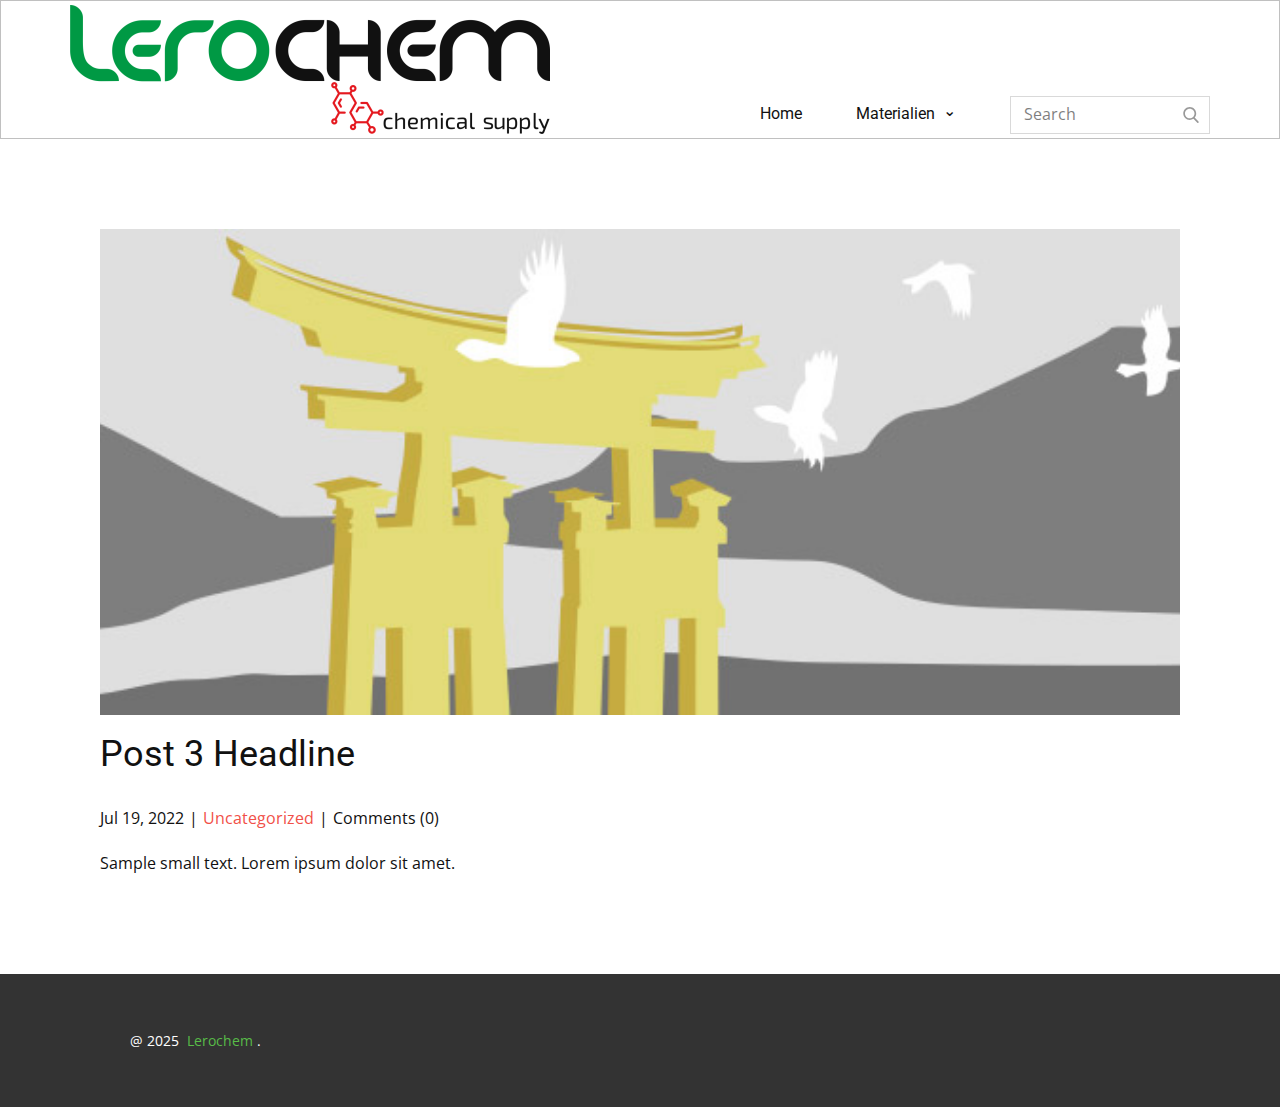
<file: blog/post-2.html>
<!DOCTYPE html>
<html style="font-size: 16px;" lang="lt-LT"><head>
    <meta name="viewport" content="width=device-width, initial-scale=1.0">
    <meta charset="utf-8">
    <meta name="keywords" content="Post 1 Headline">
    <meta name="description" content="​Lerochem – aukštos kokybės chemikalai pramonei, kosmetikai ir maistui
Lerochem specializuojasi tiekiant tokius produktus kaip titano dioksidas (naudojamas pramonėje, maiste, kosmetikoje, dažuose), izopropilo alkoholis (99,9 %, vaistinis, techninis), cinko oksidas (kosmetikai, odai, kremams), sausas ledas (E290), druskos, pieno, azoto ir oksalo rūgštys, bei natrio junginiai (acetatas, bikarbonatas). Kokybė, patikimumas ir platus pasirinkimas – viskas vienoje vietoje.">
    <title>Post 3 Headline</title>
    <link rel="stylesheet" href="../nicepage.css" media="screen">
<link rel="stylesheet" href="../Post-Template.css" media="screen">
    <script class="u-script" type="text/javascript" src="../jquery.js" defer=""></script>
    <script class="u-script" type="text/javascript" src="../nicepage.js" defer=""></script>
    <meta name="generator" content="Nicepage 7.6.4, nicepage.com">
    <link rel="icon" href="../images/lerochemlogo.jpg">
    
    
    
    <link id="u-theme-google-font" rel="stylesheet" href="https://fonts.googleapis.com/css?family=Roboto:100,100i,300,300i,400,400i,500,500i,700,700i,900,900i|Open+Sans:300,300i,400,400i,500,500i,600,600i,700,700i,800,800i">
    <script type="application/ld+json">{
		"@context": "http://schema.org",
		"@type": "Organization",
		"name": "Lerochem-FR",
		"logo": "images/lerochemlogo.png"
}</script>
    <meta name="theme-color" content="#f15048">
  <meta data-intl-tel-input-cdn-path="intlTelInput/"></head>
  <body data-path-to-root="./" data-include-products="false" class="u-body u-xl-mode" data-lang="lt"><header class="u-align-center-xs u-border-1 u-border-grey-25 u-clearfix u-header u-sticky u-sticky-cc9b u-white" id="sec-2bc8" data-animation-name="" data-animation-duration="0" data-animation-delay="0" data-animation-direction=""><div class="u-clearfix u-sheet u-valign-middle-lg u-valign-middle-md u-valign-middle-sm u-valign-middle-xs u-sheet-1">
        <a href="https://lerochem.eu/de/" class="u-image u-logo u-image-1" data-image-width="480" data-image-height="129" target="_blank">
          <img src="../images/lerochemlogo.png" class="u-logo-image u-logo-image-1">
        </a>
        <form action="#" class="u-border-1 u-border-grey-15 u-search u-search-right u-search-1" data-search-token="no-license" data-href="../search/search.html" data-page-id="264736626">
          <button class="u-search-button" type="submit">
            <span class="u-search-icon u-text-grey-40 u-search-icon-1">
              <svg class="u-svg-link" preserveAspectRatio="xMidYMin slice" viewBox="0 0 56.966 56.966" style=""><use xmlns:xlink="http://www.w3.org/1999/xlink" xlink:href="#svg-b04b"></use></svg>
              <svg xmlns="http://www.w3.org/2000/svg" xmlns:xlink="http://www.w3.org/1999/xlink" version="1.1" id="svg-b04b" x="0px" y="0px" viewBox="0 0 56.966 56.966" style="enable-background:new 0 0 56.966 56.966;" xml:space="preserve" class="u-svg-content"><path d="M55.146,51.887L41.588,37.786c3.486-4.144,5.396-9.358,5.396-14.786c0-12.682-10.318-23-23-23s-23,10.318-23,23  s10.318,23,23,23c4.761,0,9.298-1.436,13.177-4.162l13.661,14.208c0.571,0.593,1.339,0.92,2.162,0.92  c0.779,0,1.518-0.297,2.079-0.837C56.255,54.982,56.293,53.08,55.146,51.887z M23.984,6c9.374,0,17,7.626,17,17s-7.626,17-17,17  s-17-7.626-17-17S14.61,6,23.984,6z"></path><g></g><g></g><g></g><g></g><g></g><g></g><g></g><g></g><g></g><g></g><g></g><g></g><g></g><g></g><g></g></svg>
            </span>
          </button>
          <input class="u-search-input" type="search" name="search" value="" placeholder="Search">
        </form>
        <nav class="u-align-left u-dropdown-icon u-menu u-menu-dropdown u-nav-spacing-25 u-offcanvas u-menu-1">
          <div class="menu-collapse">
            <a class="u-button-style u-custom-top-bottom-menu-spacing u-hamburger-link u-nav-link u-hamburger-link-1" href="#">
              <svg class="u-svg-link" preserveAspectRatio="xMidYMin slice" viewBox="0 0 302 302" style=""><use xmlns:xlink="http://www.w3.org/1999/xlink" xlink:href="#svg-7b92"></use></svg>
              <svg xmlns="http://www.w3.org/2000/svg" xmlns:xlink="http://www.w3.org/1999/xlink" version="1.1" id="svg-7b92" x="0px" y="0px" viewBox="0 0 302 302" style="enable-background:new 0 0 302 302;" xml:space="preserve" class="u-svg-content"><g><rect y="36" width="302" height="30"></rect><rect y="236" width="302" height="30"></rect><rect y="136" width="302" height="30"></rect>
</g><g></g><g></g><g></g><g></g><g></g><g></g><g></g><g></g><g></g><g></g><g></g><g></g><g></g><g></g><g></g></svg>
            </a>
          </div>
          <div class="u-custom-menu u-nav-container">
            <ul class="u-custom-font u-heading-font u-nav u-spacing-6 u-unstyled u-nav-1"><li class="u-nav-item"><a class="u-button-style u-nav-link" href="https://lerochem.eu/de/" target="_blank" style="padding: 10px 24px;">Home</a>
</li><li class="u-nav-item"><a class="u-button-style u-nav-link" style="padding: 10px 24px;">Materialien</a><div class="u-nav-popup"><ul class="u-h-spacing-24 u-nav u-unstyled u-v-spacing-10 u-nav-2"><li class="u-nav-item"><a class="u-button-style u-nav-link u-white" href="https://lerochem.eu/de/54-stoffe-nach-klassifikation" target="_blank">Materialien nach Klassifizierung</a>
</li><li class="u-nav-item"><a class="u-button-style u-nav-link u-white" href="https://lerochem.eu/de/57-alkohole" target="_blank">Alkohole</a>
</li><li class="u-nav-item"><a class="u-button-style u-nav-link u-white" href="https://lerochem.eu/de/59-salze" target="_blank">Salze</a>
</li><li class="u-nav-item"><a class="u-button-style u-nav-link u-white" href="https://lerochem.eu/de/58-chloride" target="_blank">Chloride</a>
</li><li class="u-nav-item"><a class="u-button-style u-nav-link u-white" href="https://lerochem.eu/de/60-emulgatoren" target="_blank">Emulgatoren</a>
</li><li class="u-nav-item"><a class="u-button-style u-nav-link u-white" href="https://lerochem.eu/de/61-phosphate-phosphonate" target="_blank">Phosphate Phosphonate</a>
</li><li class="u-nav-item"><a class="u-button-style u-nav-link u-white" href="https://lerochem.eu/de/62-karbonate-carboxylate" target="_blank">carbonate carboxylate</a>
</li><li class="u-nav-item"><a class="u-button-style u-nav-link u-white" href="https://lerochem.eu/de/63-peroxide" target="_blank">Peroxide</a>
</li><li class="u-nav-item"><a class="u-button-style u-nav-link u-white" href="https://lerochem.eu/de/64-pam" target="_blank">pam</a>
</li><li class="u-nav-item"><a class="u-button-style u-nav-link u-white" href="https://lerochem.eu/de/65-saeuren" target="_blank">Säuren</a>
</li><li class="u-nav-item"><a class="u-button-style u-nav-link u-white" href="https://lerochem.eu/de/66-sulfate-und-sulfonate" target="_blank">Sulfate und Sulfonate</a>
</li><li class="u-nav-item"><a class="u-button-style u-nav-link u-white" href="https://lerochem.eu/de/67-laugen" target="_blank">alkali</a>
</li><li class="u-nav-item"><a class="u-button-style u-nav-link u-white" href="https://lerochem.eu/de/68-loesungsmittel" target="_blank">lösungsmittel</a>
</li><li class="u-nav-item"><a class="u-button-style u-nav-link u-white" href="https://lerochem.eu/de/93-extrakte" target="_blank">extrakte</a>
</li><li class="u-nav-item"><a class="u-button-style u-nav-link u-white" href="https://lerochem.eu/de/95-korrosionsinhibitoren-und-kuehlmittel" target="_blank">korrosionshemmer und wärmeträgerflüssigkeiten</a>
</li><li class="u-nav-item"><a class="u-button-style u-nav-link u-white" href="https://lerochem.eu/de/94-pigmente" target="_blank">Pigmente</a>
</li><li class="u-nav-item"><a class="u-button-style u-nav-link u-white" href="https://lerochem.eu/de/97-duftstoffkonzentrate-essenzen" target="_blank">Duftstoffkonzentrate essenzen</a>
</li></ul>
</div>
</li></ul>
          </div>
          <div class="u-custom-menu u-nav-container-collapse">
            <div class="u-align-center u-black u-container-align-center u-container-style u-inner-container-layout u-opacity u-opacity-95 u-sidenav">
              <div class="u-inner-container-layout u-sidenav-overflow">
                <div class="u-menu-close"></div>
                <ul class="u-align-center u-nav u-popupmenu-items u-unstyled u-nav-3"><li class="u-nav-item"><a class="u-button-style u-nav-link" href="https://lerochem.eu/de/" target="_blank">Home</a>
</li><li class="u-nav-item"><a class="u-button-style u-nav-link">Materialien</a><div class="u-nav-popup"><ul class="u-h-spacing-24 u-nav u-unstyled u-v-spacing-10 u-nav-4"><li class="u-nav-item"><a class="u-button-style u-nav-link" href="https://lerochem.eu/de/54-stoffe-nach-klassifikation" target="_blank">Materialien nach Klassifizierung</a>
</li><li class="u-nav-item"><a class="u-button-style u-nav-link" href="https://lerochem.eu/de/57-alkohole" target="_blank">Alkohole</a>
</li><li class="u-nav-item"><a class="u-button-style u-nav-link" href="https://lerochem.eu/de/59-salze" target="_blank">Salze</a>
</li><li class="u-nav-item"><a class="u-button-style u-nav-link" href="https://lerochem.eu/de/58-chloride" target="_blank">Chloride</a>
</li><li class="u-nav-item"><a class="u-button-style u-nav-link" href="https://lerochem.eu/de/60-emulgatoren" target="_blank">Emulgatoren</a>
</li><li class="u-nav-item"><a class="u-button-style u-nav-link" href="https://lerochem.eu/de/61-phosphate-phosphonate" target="_blank">Phosphate Phosphonate</a>
</li><li class="u-nav-item"><a class="u-button-style u-nav-link" href="https://lerochem.eu/de/62-karbonate-carboxylate" target="_blank">carbonate carboxylate</a>
</li><li class="u-nav-item"><a class="u-button-style u-nav-link" href="https://lerochem.eu/de/63-peroxide" target="_blank">Peroxide</a>
</li><li class="u-nav-item"><a class="u-button-style u-nav-link" href="https://lerochem.eu/de/64-pam" target="_blank">pam</a>
</li><li class="u-nav-item"><a class="u-button-style u-nav-link" href="https://lerochem.eu/de/65-saeuren" target="_blank">Säuren</a>
</li><li class="u-nav-item"><a class="u-button-style u-nav-link" href="https://lerochem.eu/de/66-sulfate-und-sulfonate" target="_blank">Sulfate und Sulfonate</a>
</li><li class="u-nav-item"><a class="u-button-style u-nav-link" href="https://lerochem.eu/de/67-laugen" target="_blank">alkali</a>
</li><li class="u-nav-item"><a class="u-button-style u-nav-link" href="https://lerochem.eu/de/68-loesungsmittel" target="_blank">lösungsmittel</a>
</li><li class="u-nav-item"><a class="u-button-style u-nav-link" href="https://lerochem.eu/de/93-extrakte" target="_blank">extrakte</a>
</li><li class="u-nav-item"><a class="u-button-style u-nav-link" href="https://lerochem.eu/de/95-korrosionsinhibitoren-und-kuehlmittel" target="_blank">korrosionshemmer und wärmeträgerflüssigkeiten</a>
</li><li class="u-nav-item"><a class="u-button-style u-nav-link" href="https://lerochem.eu/de/94-pigmente" target="_blank">Pigmente</a>
</li><li class="u-nav-item"><a class="u-button-style u-nav-link" href="https://lerochem.eu/de/97-duftstoffkonzentrate-essenzen" target="_blank">Duftstoffkonzentrate essenzen</a>
</li></ul>
</div>
</li></ul>
              </div>
            </div>
            <div class="u-black u-menu-overlay u-opacity u-opacity-70"></div>
          </div>
        </nav>
      </div></header>
    <section class="u-align-center u-clearfix u-section-1" id="sec-96f6">
      <div class="u-clearfix u-sheet u-valign-middle-md u-valign-middle-sm u-valign-middle-xs u-sheet-1"><!--post_details--><!--post_details_options_json--><!--{"source":""}--><!--/post_details_options_json--><!--blog_post-->
        <div class="u-container-style u-expanded-width u-post-details u-post-details-1">
          <div class="u-container-layout u-valign-middle u-container-layout-1"><!--blog_post_image-->
            <img alt="" class="u-blog-control u-expanded-width u-image u-image-default u-image-1" src="../images/8ad73f3c.jpeg"><!--/blog_post_image--><!--blog_post_header-->
            <h2 class="u-blog-control u-text u-text-1">Post 3 Headline</h2><!--/blog_post_header--><!--blog_post_metadata-->
            <div class="u-blog-control u-metadata u-metadata-1"><!--blog_post_metadata_date-->
              <span class="u-meta-date u-meta-icon">Jul 19, 2022</span><!--/blog_post_metadata_date--><!--blog_post_metadata_category-->
              <span class="u-meta-category u-meta-icon"><a href="../blog/blog.html#/blog-1///">Uncategorized</a></span><!--/blog_post_metadata_category--><!--blog_post_metadata_comments-->
              <span class="u-meta-comments u-meta-icon"><!--blog_post_metadata_comments_content-->Comments (0)<!--/blog_post_metadata_comments_content--></span><!--/blog_post_metadata_comments-->
            </div><!--/blog_post_metadata--><!--blog_post_content-->
            <div class="u-align-justify u-blog-control u-post-content u-text u-text-2 fr-view">
  Sample small text. Lorem ipsum dolor sit amet.
  </div><!--/blog_post_content-->
          </div>
        </div><!--/blog_post--><!--/post_details-->
      </div>
    </section>
    
    
    
    <footer class="u-clearfix u-footer u-grey-80" id="sec-c596"><div class="u-clearfix u-sheet u-valign-middle u-sheet-1">
        <div class="u-align-left u-container-align-left u-container-style u-group u-group-1">
          <div class="u-container-layout u-container-layout-1">
            <p class="u-small-text u-text u-text-variant u-text-1"> @ 2025&nbsp;<span class="u-text-custom-color-4">
                <a href="https://drive.google.com/drive/folders/1Z3sU_UHd0pCg8wnFNNL9exM37ICHVaZ5?usp=sharing" class="u-active-none u-border-none u-btn u-button-link u-button-style u-hover-none u-none u-text-palette-4-base u-btn-1" target="_blank" title="Lerochem">Lerochem</a>
              </span>.
            </p>
          </div>
        </div>
      </div></footer>
  
</body></html>
</file>
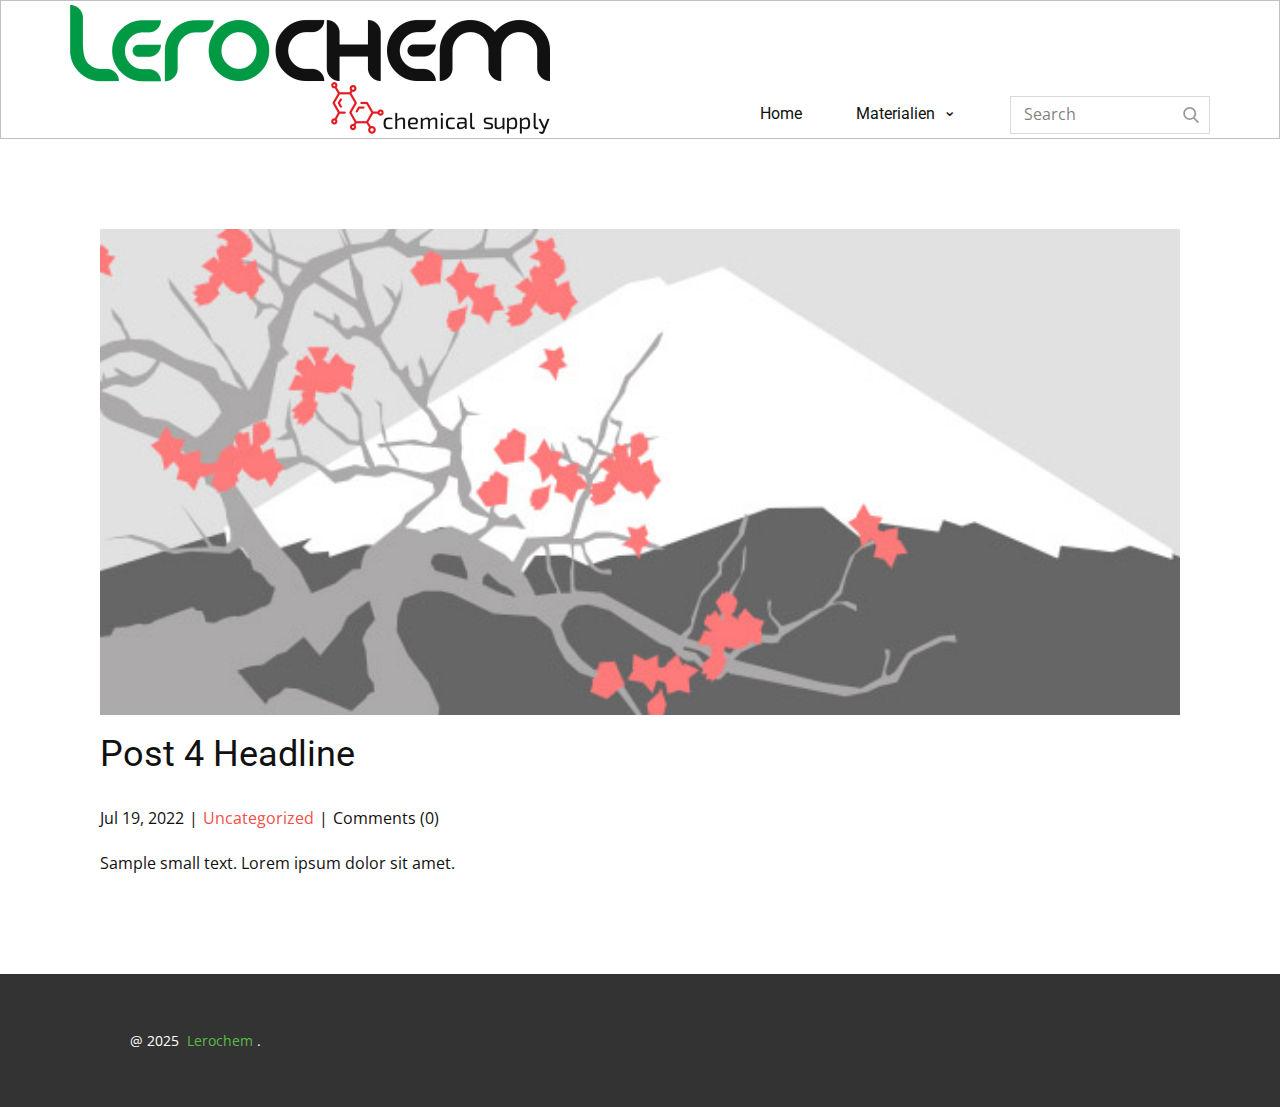
<file: blog/post-3.html>
<!DOCTYPE html>
<html style="font-size: 16px;" lang="lt-LT"><head>
    <meta name="viewport" content="width=device-width, initial-scale=1.0">
    <meta charset="utf-8">
    <meta name="keywords" content="Post 1 Headline">
    <meta name="description" content="​Lerochem – aukštos kokybės chemikalai pramonei, kosmetikai ir maistui
Lerochem specializuojasi tiekiant tokius produktus kaip titano dioksidas (naudojamas pramonėje, maiste, kosmetikoje, dažuose), izopropilo alkoholis (99,9 %, vaistinis, techninis), cinko oksidas (kosmetikai, odai, kremams), sausas ledas (E290), druskos, pieno, azoto ir oksalo rūgštys, bei natrio junginiai (acetatas, bikarbonatas). Kokybė, patikimumas ir platus pasirinkimas – viskas vienoje vietoje.">
    <title>Post 4 Headline</title>
    <link rel="stylesheet" href="../nicepage.css" media="screen">
<link rel="stylesheet" href="../Post-Template.css" media="screen">
    <script class="u-script" type="text/javascript" src="../jquery.js" defer=""></script>
    <script class="u-script" type="text/javascript" src="../nicepage.js" defer=""></script>
    <meta name="generator" content="Nicepage 7.6.4, nicepage.com">
    <link rel="icon" href="../images/lerochemlogo.jpg">
    
    
    
    <link id="u-theme-google-font" rel="stylesheet" href="https://fonts.googleapis.com/css?family=Roboto:100,100i,300,300i,400,400i,500,500i,700,700i,900,900i|Open+Sans:300,300i,400,400i,500,500i,600,600i,700,700i,800,800i">
    <script type="application/ld+json">{
		"@context": "http://schema.org",
		"@type": "Organization",
		"name": "Lerochem-FR",
		"logo": "images/lerochemlogo.png"
}</script>
    <meta name="theme-color" content="#f15048">
  <meta data-intl-tel-input-cdn-path="intlTelInput/"></head>
  <body data-path-to-root="./" data-include-products="false" class="u-body u-xl-mode" data-lang="lt"><header class="u-align-center-xs u-border-1 u-border-grey-25 u-clearfix u-header u-sticky u-sticky-cc9b u-white" id="sec-2bc8" data-animation-name="" data-animation-duration="0" data-animation-delay="0" data-animation-direction=""><div class="u-clearfix u-sheet u-valign-middle-lg u-valign-middle-md u-valign-middle-sm u-valign-middle-xs u-sheet-1">
        <a href="https://lerochem.eu/de/" class="u-image u-logo u-image-1" data-image-width="480" data-image-height="129" target="_blank">
          <img src="../images/lerochemlogo.png" class="u-logo-image u-logo-image-1">
        </a>
        <form action="#" class="u-border-1 u-border-grey-15 u-search u-search-right u-search-1" data-search-token="no-license" data-href="../search/search.html" data-page-id="264736626">
          <button class="u-search-button" type="submit">
            <span class="u-search-icon u-text-grey-40 u-search-icon-1">
              <svg class="u-svg-link" preserveAspectRatio="xMidYMin slice" viewBox="0 0 56.966 56.966" style=""><use xmlns:xlink="http://www.w3.org/1999/xlink" xlink:href="#svg-b04b"></use></svg>
              <svg xmlns="http://www.w3.org/2000/svg" xmlns:xlink="http://www.w3.org/1999/xlink" version="1.1" id="svg-b04b" x="0px" y="0px" viewBox="0 0 56.966 56.966" style="enable-background:new 0 0 56.966 56.966;" xml:space="preserve" class="u-svg-content"><path d="M55.146,51.887L41.588,37.786c3.486-4.144,5.396-9.358,5.396-14.786c0-12.682-10.318-23-23-23s-23,10.318-23,23  s10.318,23,23,23c4.761,0,9.298-1.436,13.177-4.162l13.661,14.208c0.571,0.593,1.339,0.92,2.162,0.92  c0.779,0,1.518-0.297,2.079-0.837C56.255,54.982,56.293,53.08,55.146,51.887z M23.984,6c9.374,0,17,7.626,17,17s-7.626,17-17,17  s-17-7.626-17-17S14.61,6,23.984,6z"></path><g></g><g></g><g></g><g></g><g></g><g></g><g></g><g></g><g></g><g></g><g></g><g></g><g></g><g></g><g></g></svg>
            </span>
          </button>
          <input class="u-search-input" type="search" name="search" value="" placeholder="Search">
        </form>
        <nav class="u-align-left u-dropdown-icon u-menu u-menu-dropdown u-nav-spacing-25 u-offcanvas u-menu-1">
          <div class="menu-collapse">
            <a class="u-button-style u-custom-top-bottom-menu-spacing u-hamburger-link u-nav-link u-hamburger-link-1" href="#">
              <svg class="u-svg-link" preserveAspectRatio="xMidYMin slice" viewBox="0 0 302 302" style=""><use xmlns:xlink="http://www.w3.org/1999/xlink" xlink:href="#svg-7b92"></use></svg>
              <svg xmlns="http://www.w3.org/2000/svg" xmlns:xlink="http://www.w3.org/1999/xlink" version="1.1" id="svg-7b92" x="0px" y="0px" viewBox="0 0 302 302" style="enable-background:new 0 0 302 302;" xml:space="preserve" class="u-svg-content"><g><rect y="36" width="302" height="30"></rect><rect y="236" width="302" height="30"></rect><rect y="136" width="302" height="30"></rect>
</g><g></g><g></g><g></g><g></g><g></g><g></g><g></g><g></g><g></g><g></g><g></g><g></g><g></g><g></g><g></g></svg>
            </a>
          </div>
          <div class="u-custom-menu u-nav-container">
            <ul class="u-custom-font u-heading-font u-nav u-spacing-6 u-unstyled u-nav-1"><li class="u-nav-item"><a class="u-button-style u-nav-link" href="https://lerochem.eu/de/" target="_blank" style="padding: 10px 24px;">Home</a>
</li><li class="u-nav-item"><a class="u-button-style u-nav-link" style="padding: 10px 24px;">Materialien</a><div class="u-nav-popup"><ul class="u-h-spacing-24 u-nav u-unstyled u-v-spacing-10 u-nav-2"><li class="u-nav-item"><a class="u-button-style u-nav-link u-white" href="https://lerochem.eu/de/54-stoffe-nach-klassifikation" target="_blank">Materialien nach Klassifizierung</a>
</li><li class="u-nav-item"><a class="u-button-style u-nav-link u-white" href="https://lerochem.eu/de/57-alkohole" target="_blank">Alkohole</a>
</li><li class="u-nav-item"><a class="u-button-style u-nav-link u-white" href="https://lerochem.eu/de/59-salze" target="_blank">Salze</a>
</li><li class="u-nav-item"><a class="u-button-style u-nav-link u-white" href="https://lerochem.eu/de/58-chloride" target="_blank">Chloride</a>
</li><li class="u-nav-item"><a class="u-button-style u-nav-link u-white" href="https://lerochem.eu/de/60-emulgatoren" target="_blank">Emulgatoren</a>
</li><li class="u-nav-item"><a class="u-button-style u-nav-link u-white" href="https://lerochem.eu/de/61-phosphate-phosphonate" target="_blank">Phosphate Phosphonate</a>
</li><li class="u-nav-item"><a class="u-button-style u-nav-link u-white" href="https://lerochem.eu/de/62-karbonate-carboxylate" target="_blank">carbonate carboxylate</a>
</li><li class="u-nav-item"><a class="u-button-style u-nav-link u-white" href="https://lerochem.eu/de/63-peroxide" target="_blank">Peroxide</a>
</li><li class="u-nav-item"><a class="u-button-style u-nav-link u-white" href="https://lerochem.eu/de/64-pam" target="_blank">pam</a>
</li><li class="u-nav-item"><a class="u-button-style u-nav-link u-white" href="https://lerochem.eu/de/65-saeuren" target="_blank">Säuren</a>
</li><li class="u-nav-item"><a class="u-button-style u-nav-link u-white" href="https://lerochem.eu/de/66-sulfate-und-sulfonate" target="_blank">Sulfate und Sulfonate</a>
</li><li class="u-nav-item"><a class="u-button-style u-nav-link u-white" href="https://lerochem.eu/de/67-laugen" target="_blank">alkali</a>
</li><li class="u-nav-item"><a class="u-button-style u-nav-link u-white" href="https://lerochem.eu/de/68-loesungsmittel" target="_blank">lösungsmittel</a>
</li><li class="u-nav-item"><a class="u-button-style u-nav-link u-white" href="https://lerochem.eu/de/93-extrakte" target="_blank">extrakte</a>
</li><li class="u-nav-item"><a class="u-button-style u-nav-link u-white" href="https://lerochem.eu/de/95-korrosionsinhibitoren-und-kuehlmittel" target="_blank">korrosionshemmer und wärmeträgerflüssigkeiten</a>
</li><li class="u-nav-item"><a class="u-button-style u-nav-link u-white" href="https://lerochem.eu/de/94-pigmente" target="_blank">Pigmente</a>
</li><li class="u-nav-item"><a class="u-button-style u-nav-link u-white" href="https://lerochem.eu/de/97-duftstoffkonzentrate-essenzen" target="_blank">Duftstoffkonzentrate essenzen</a>
</li></ul>
</div>
</li></ul>
          </div>
          <div class="u-custom-menu u-nav-container-collapse">
            <div class="u-align-center u-black u-container-align-center u-container-style u-inner-container-layout u-opacity u-opacity-95 u-sidenav">
              <div class="u-inner-container-layout u-sidenav-overflow">
                <div class="u-menu-close"></div>
                <ul class="u-align-center u-nav u-popupmenu-items u-unstyled u-nav-3"><li class="u-nav-item"><a class="u-button-style u-nav-link" href="https://lerochem.eu/de/" target="_blank">Home</a>
</li><li class="u-nav-item"><a class="u-button-style u-nav-link">Materialien</a><div class="u-nav-popup"><ul class="u-h-spacing-24 u-nav u-unstyled u-v-spacing-10 u-nav-4"><li class="u-nav-item"><a class="u-button-style u-nav-link" href="https://lerochem.eu/de/54-stoffe-nach-klassifikation" target="_blank">Materialien nach Klassifizierung</a>
</li><li class="u-nav-item"><a class="u-button-style u-nav-link" href="https://lerochem.eu/de/57-alkohole" target="_blank">Alkohole</a>
</li><li class="u-nav-item"><a class="u-button-style u-nav-link" href="https://lerochem.eu/de/59-salze" target="_blank">Salze</a>
</li><li class="u-nav-item"><a class="u-button-style u-nav-link" href="https://lerochem.eu/de/58-chloride" target="_blank">Chloride</a>
</li><li class="u-nav-item"><a class="u-button-style u-nav-link" href="https://lerochem.eu/de/60-emulgatoren" target="_blank">Emulgatoren</a>
</li><li class="u-nav-item"><a class="u-button-style u-nav-link" href="https://lerochem.eu/de/61-phosphate-phosphonate" target="_blank">Phosphate Phosphonate</a>
</li><li class="u-nav-item"><a class="u-button-style u-nav-link" href="https://lerochem.eu/de/62-karbonate-carboxylate" target="_blank">carbonate carboxylate</a>
</li><li class="u-nav-item"><a class="u-button-style u-nav-link" href="https://lerochem.eu/de/63-peroxide" target="_blank">Peroxide</a>
</li><li class="u-nav-item"><a class="u-button-style u-nav-link" href="https://lerochem.eu/de/64-pam" target="_blank">pam</a>
</li><li class="u-nav-item"><a class="u-button-style u-nav-link" href="https://lerochem.eu/de/65-saeuren" target="_blank">Säuren</a>
</li><li class="u-nav-item"><a class="u-button-style u-nav-link" href="https://lerochem.eu/de/66-sulfate-und-sulfonate" target="_blank">Sulfate und Sulfonate</a>
</li><li class="u-nav-item"><a class="u-button-style u-nav-link" href="https://lerochem.eu/de/67-laugen" target="_blank">alkali</a>
</li><li class="u-nav-item"><a class="u-button-style u-nav-link" href="https://lerochem.eu/de/68-loesungsmittel" target="_blank">lösungsmittel</a>
</li><li class="u-nav-item"><a class="u-button-style u-nav-link" href="https://lerochem.eu/de/93-extrakte" target="_blank">extrakte</a>
</li><li class="u-nav-item"><a class="u-button-style u-nav-link" href="https://lerochem.eu/de/95-korrosionsinhibitoren-und-kuehlmittel" target="_blank">korrosionshemmer und wärmeträgerflüssigkeiten</a>
</li><li class="u-nav-item"><a class="u-button-style u-nav-link" href="https://lerochem.eu/de/94-pigmente" target="_blank">Pigmente</a>
</li><li class="u-nav-item"><a class="u-button-style u-nav-link" href="https://lerochem.eu/de/97-duftstoffkonzentrate-essenzen" target="_blank">Duftstoffkonzentrate essenzen</a>
</li></ul>
</div>
</li></ul>
              </div>
            </div>
            <div class="u-black u-menu-overlay u-opacity u-opacity-70"></div>
          </div>
        </nav>
      </div></header>
    <section class="u-align-center u-clearfix u-section-1" id="sec-96f6">
      <div class="u-clearfix u-sheet u-valign-middle-md u-valign-middle-sm u-valign-middle-xs u-sheet-1"><!--post_details--><!--post_details_options_json--><!--{"source":""}--><!--/post_details_options_json--><!--blog_post-->
        <div class="u-container-style u-expanded-width u-post-details u-post-details-1">
          <div class="u-container-layout u-valign-middle u-container-layout-1"><!--blog_post_image-->
            <img alt="" class="u-blog-control u-expanded-width u-image u-image-default u-image-1" src="../images/0fd3416c.jpeg"><!--/blog_post_image--><!--blog_post_header-->
            <h2 class="u-blog-control u-text u-text-1">Post 4 Headline</h2><!--/blog_post_header--><!--blog_post_metadata-->
            <div class="u-blog-control u-metadata u-metadata-1"><!--blog_post_metadata_date-->
              <span class="u-meta-date u-meta-icon">Jul 19, 2022</span><!--/blog_post_metadata_date--><!--blog_post_metadata_category-->
              <span class="u-meta-category u-meta-icon"><a href="../blog/blog.html#/blog-1///">Uncategorized</a></span><!--/blog_post_metadata_category--><!--blog_post_metadata_comments-->
              <span class="u-meta-comments u-meta-icon"><!--blog_post_metadata_comments_content-->Comments (0)<!--/blog_post_metadata_comments_content--></span><!--/blog_post_metadata_comments-->
            </div><!--/blog_post_metadata--><!--blog_post_content-->
            <div class="u-align-justify u-blog-control u-post-content u-text u-text-2 fr-view">
  Sample small text. Lorem ipsum dolor sit amet.
  </div><!--/blog_post_content-->
          </div>
        </div><!--/blog_post--><!--/post_details-->
      </div>
    </section>
    
    
    
    <footer class="u-clearfix u-footer u-grey-80" id="sec-c596"><div class="u-clearfix u-sheet u-valign-middle u-sheet-1">
        <div class="u-align-left u-container-align-left u-container-style u-group u-group-1">
          <div class="u-container-layout u-container-layout-1">
            <p class="u-small-text u-text u-text-variant u-text-1"> @ 2025&nbsp;<span class="u-text-custom-color-4">
                <a href="https://drive.google.com/drive/folders/1Z3sU_UHd0pCg8wnFNNL9exM37ICHVaZ5?usp=sharing" class="u-active-none u-border-none u-btn u-button-link u-button-style u-hover-none u-none u-text-palette-4-base u-btn-1" target="_blank" title="Lerochem">Lerochem</a>
              </span>.
            </p>
          </div>
        </div>
      </div></footer>
  
</body></html>
</file>
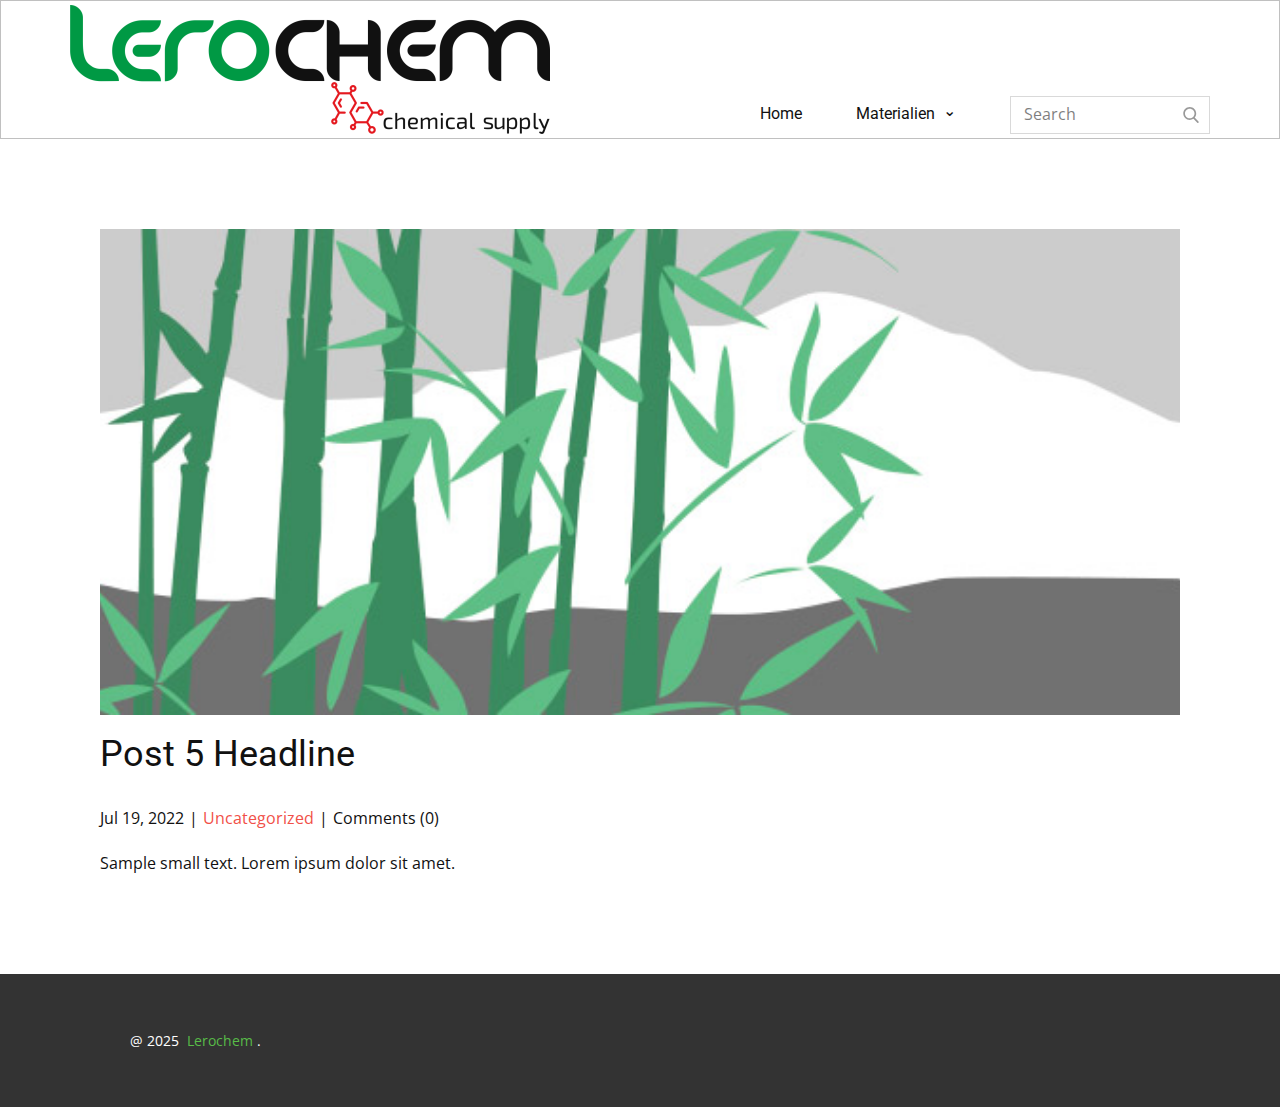
<file: blog/post-4.html>
<!DOCTYPE html>
<html style="font-size: 16px;" lang="lt-LT"><head>
    <meta name="viewport" content="width=device-width, initial-scale=1.0">
    <meta charset="utf-8">
    <meta name="keywords" content="Post 1 Headline">
    <meta name="description" content="​Lerochem – aukštos kokybės chemikalai pramonei, kosmetikai ir maistui
Lerochem specializuojasi tiekiant tokius produktus kaip titano dioksidas (naudojamas pramonėje, maiste, kosmetikoje, dažuose), izopropilo alkoholis (99,9 %, vaistinis, techninis), cinko oksidas (kosmetikai, odai, kremams), sausas ledas (E290), druskos, pieno, azoto ir oksalo rūgštys, bei natrio junginiai (acetatas, bikarbonatas). Kokybė, patikimumas ir platus pasirinkimas – viskas vienoje vietoje.">
    <title>Post 5 Headline</title>
    <link rel="stylesheet" href="../nicepage.css" media="screen">
<link rel="stylesheet" href="../Post-Template.css" media="screen">
    <script class="u-script" type="text/javascript" src="../jquery.js" defer=""></script>
    <script class="u-script" type="text/javascript" src="../nicepage.js" defer=""></script>
    <meta name="generator" content="Nicepage 7.6.4, nicepage.com">
    <link rel="icon" href="../images/lerochemlogo.jpg">
    
    
    
    <link id="u-theme-google-font" rel="stylesheet" href="https://fonts.googleapis.com/css?family=Roboto:100,100i,300,300i,400,400i,500,500i,700,700i,900,900i|Open+Sans:300,300i,400,400i,500,500i,600,600i,700,700i,800,800i">
    <script type="application/ld+json">{
		"@context": "http://schema.org",
		"@type": "Organization",
		"name": "Lerochem-FR",
		"logo": "images/lerochemlogo.png"
}</script>
    <meta name="theme-color" content="#f15048">
  <meta data-intl-tel-input-cdn-path="intlTelInput/"></head>
  <body data-path-to-root="./" data-include-products="false" class="u-body u-xl-mode" data-lang="lt"><header class="u-align-center-xs u-border-1 u-border-grey-25 u-clearfix u-header u-sticky u-sticky-cc9b u-white" id="sec-2bc8" data-animation-name="" data-animation-duration="0" data-animation-delay="0" data-animation-direction=""><div class="u-clearfix u-sheet u-valign-middle-lg u-valign-middle-md u-valign-middle-sm u-valign-middle-xs u-sheet-1">
        <a href="https://lerochem.eu/de/" class="u-image u-logo u-image-1" data-image-width="480" data-image-height="129" target="_blank">
          <img src="../images/lerochemlogo.png" class="u-logo-image u-logo-image-1">
        </a>
        <form action="#" class="u-border-1 u-border-grey-15 u-search u-search-right u-search-1" data-search-token="no-license" data-href="../search/search.html" data-page-id="264736626">
          <button class="u-search-button" type="submit">
            <span class="u-search-icon u-text-grey-40 u-search-icon-1">
              <svg class="u-svg-link" preserveAspectRatio="xMidYMin slice" viewBox="0 0 56.966 56.966" style=""><use xmlns:xlink="http://www.w3.org/1999/xlink" xlink:href="#svg-b04b"></use></svg>
              <svg xmlns="http://www.w3.org/2000/svg" xmlns:xlink="http://www.w3.org/1999/xlink" version="1.1" id="svg-b04b" x="0px" y="0px" viewBox="0 0 56.966 56.966" style="enable-background:new 0 0 56.966 56.966;" xml:space="preserve" class="u-svg-content"><path d="M55.146,51.887L41.588,37.786c3.486-4.144,5.396-9.358,5.396-14.786c0-12.682-10.318-23-23-23s-23,10.318-23,23  s10.318,23,23,23c4.761,0,9.298-1.436,13.177-4.162l13.661,14.208c0.571,0.593,1.339,0.92,2.162,0.92  c0.779,0,1.518-0.297,2.079-0.837C56.255,54.982,56.293,53.08,55.146,51.887z M23.984,6c9.374,0,17,7.626,17,17s-7.626,17-17,17  s-17-7.626-17-17S14.61,6,23.984,6z"></path><g></g><g></g><g></g><g></g><g></g><g></g><g></g><g></g><g></g><g></g><g></g><g></g><g></g><g></g><g></g></svg>
            </span>
          </button>
          <input class="u-search-input" type="search" name="search" value="" placeholder="Search">
        </form>
        <nav class="u-align-left u-dropdown-icon u-menu u-menu-dropdown u-nav-spacing-25 u-offcanvas u-menu-1">
          <div class="menu-collapse">
            <a class="u-button-style u-custom-top-bottom-menu-spacing u-hamburger-link u-nav-link u-hamburger-link-1" href="#">
              <svg class="u-svg-link" preserveAspectRatio="xMidYMin slice" viewBox="0 0 302 302" style=""><use xmlns:xlink="http://www.w3.org/1999/xlink" xlink:href="#svg-7b92"></use></svg>
              <svg xmlns="http://www.w3.org/2000/svg" xmlns:xlink="http://www.w3.org/1999/xlink" version="1.1" id="svg-7b92" x="0px" y="0px" viewBox="0 0 302 302" style="enable-background:new 0 0 302 302;" xml:space="preserve" class="u-svg-content"><g><rect y="36" width="302" height="30"></rect><rect y="236" width="302" height="30"></rect><rect y="136" width="302" height="30"></rect>
</g><g></g><g></g><g></g><g></g><g></g><g></g><g></g><g></g><g></g><g></g><g></g><g></g><g></g><g></g><g></g></svg>
            </a>
          </div>
          <div class="u-custom-menu u-nav-container">
            <ul class="u-custom-font u-heading-font u-nav u-spacing-6 u-unstyled u-nav-1"><li class="u-nav-item"><a class="u-button-style u-nav-link" href="https://lerochem.eu/de/" target="_blank" style="padding: 10px 24px;">Home</a>
</li><li class="u-nav-item"><a class="u-button-style u-nav-link" style="padding: 10px 24px;">Materialien</a><div class="u-nav-popup"><ul class="u-h-spacing-24 u-nav u-unstyled u-v-spacing-10 u-nav-2"><li class="u-nav-item"><a class="u-button-style u-nav-link u-white" href="https://lerochem.eu/de/54-stoffe-nach-klassifikation" target="_blank">Materialien nach Klassifizierung</a>
</li><li class="u-nav-item"><a class="u-button-style u-nav-link u-white" href="https://lerochem.eu/de/57-alkohole" target="_blank">Alkohole</a>
</li><li class="u-nav-item"><a class="u-button-style u-nav-link u-white" href="https://lerochem.eu/de/59-salze" target="_blank">Salze</a>
</li><li class="u-nav-item"><a class="u-button-style u-nav-link u-white" href="https://lerochem.eu/de/58-chloride" target="_blank">Chloride</a>
</li><li class="u-nav-item"><a class="u-button-style u-nav-link u-white" href="https://lerochem.eu/de/60-emulgatoren" target="_blank">Emulgatoren</a>
</li><li class="u-nav-item"><a class="u-button-style u-nav-link u-white" href="https://lerochem.eu/de/61-phosphate-phosphonate" target="_blank">Phosphate Phosphonate</a>
</li><li class="u-nav-item"><a class="u-button-style u-nav-link u-white" href="https://lerochem.eu/de/62-karbonate-carboxylate" target="_blank">carbonate carboxylate</a>
</li><li class="u-nav-item"><a class="u-button-style u-nav-link u-white" href="https://lerochem.eu/de/63-peroxide" target="_blank">Peroxide</a>
</li><li class="u-nav-item"><a class="u-button-style u-nav-link u-white" href="https://lerochem.eu/de/64-pam" target="_blank">pam</a>
</li><li class="u-nav-item"><a class="u-button-style u-nav-link u-white" href="https://lerochem.eu/de/65-saeuren" target="_blank">Säuren</a>
</li><li class="u-nav-item"><a class="u-button-style u-nav-link u-white" href="https://lerochem.eu/de/66-sulfate-und-sulfonate" target="_blank">Sulfate und Sulfonate</a>
</li><li class="u-nav-item"><a class="u-button-style u-nav-link u-white" href="https://lerochem.eu/de/67-laugen" target="_blank">alkali</a>
</li><li class="u-nav-item"><a class="u-button-style u-nav-link u-white" href="https://lerochem.eu/de/68-loesungsmittel" target="_blank">lösungsmittel</a>
</li><li class="u-nav-item"><a class="u-button-style u-nav-link u-white" href="https://lerochem.eu/de/93-extrakte" target="_blank">extrakte</a>
</li><li class="u-nav-item"><a class="u-button-style u-nav-link u-white" href="https://lerochem.eu/de/95-korrosionsinhibitoren-und-kuehlmittel" target="_blank">korrosionshemmer und wärmeträgerflüssigkeiten</a>
</li><li class="u-nav-item"><a class="u-button-style u-nav-link u-white" href="https://lerochem.eu/de/94-pigmente" target="_blank">Pigmente</a>
</li><li class="u-nav-item"><a class="u-button-style u-nav-link u-white" href="https://lerochem.eu/de/97-duftstoffkonzentrate-essenzen" target="_blank">Duftstoffkonzentrate essenzen</a>
</li></ul>
</div>
</li></ul>
          </div>
          <div class="u-custom-menu u-nav-container-collapse">
            <div class="u-align-center u-black u-container-align-center u-container-style u-inner-container-layout u-opacity u-opacity-95 u-sidenav">
              <div class="u-inner-container-layout u-sidenav-overflow">
                <div class="u-menu-close"></div>
                <ul class="u-align-center u-nav u-popupmenu-items u-unstyled u-nav-3"><li class="u-nav-item"><a class="u-button-style u-nav-link" href="https://lerochem.eu/de/" target="_blank">Home</a>
</li><li class="u-nav-item"><a class="u-button-style u-nav-link">Materialien</a><div class="u-nav-popup"><ul class="u-h-spacing-24 u-nav u-unstyled u-v-spacing-10 u-nav-4"><li class="u-nav-item"><a class="u-button-style u-nav-link" href="https://lerochem.eu/de/54-stoffe-nach-klassifikation" target="_blank">Materialien nach Klassifizierung</a>
</li><li class="u-nav-item"><a class="u-button-style u-nav-link" href="https://lerochem.eu/de/57-alkohole" target="_blank">Alkohole</a>
</li><li class="u-nav-item"><a class="u-button-style u-nav-link" href="https://lerochem.eu/de/59-salze" target="_blank">Salze</a>
</li><li class="u-nav-item"><a class="u-button-style u-nav-link" href="https://lerochem.eu/de/58-chloride" target="_blank">Chloride</a>
</li><li class="u-nav-item"><a class="u-button-style u-nav-link" href="https://lerochem.eu/de/60-emulgatoren" target="_blank">Emulgatoren</a>
</li><li class="u-nav-item"><a class="u-button-style u-nav-link" href="https://lerochem.eu/de/61-phosphate-phosphonate" target="_blank">Phosphate Phosphonate</a>
</li><li class="u-nav-item"><a class="u-button-style u-nav-link" href="https://lerochem.eu/de/62-karbonate-carboxylate" target="_blank">carbonate carboxylate</a>
</li><li class="u-nav-item"><a class="u-button-style u-nav-link" href="https://lerochem.eu/de/63-peroxide" target="_blank">Peroxide</a>
</li><li class="u-nav-item"><a class="u-button-style u-nav-link" href="https://lerochem.eu/de/64-pam" target="_blank">pam</a>
</li><li class="u-nav-item"><a class="u-button-style u-nav-link" href="https://lerochem.eu/de/65-saeuren" target="_blank">Säuren</a>
</li><li class="u-nav-item"><a class="u-button-style u-nav-link" href="https://lerochem.eu/de/66-sulfate-und-sulfonate" target="_blank">Sulfate und Sulfonate</a>
</li><li class="u-nav-item"><a class="u-button-style u-nav-link" href="https://lerochem.eu/de/67-laugen" target="_blank">alkali</a>
</li><li class="u-nav-item"><a class="u-button-style u-nav-link" href="https://lerochem.eu/de/68-loesungsmittel" target="_blank">lösungsmittel</a>
</li><li class="u-nav-item"><a class="u-button-style u-nav-link" href="https://lerochem.eu/de/93-extrakte" target="_blank">extrakte</a>
</li><li class="u-nav-item"><a class="u-button-style u-nav-link" href="https://lerochem.eu/de/95-korrosionsinhibitoren-und-kuehlmittel" target="_blank">korrosionshemmer und wärmeträgerflüssigkeiten</a>
</li><li class="u-nav-item"><a class="u-button-style u-nav-link" href="https://lerochem.eu/de/94-pigmente" target="_blank">Pigmente</a>
</li><li class="u-nav-item"><a class="u-button-style u-nav-link" href="https://lerochem.eu/de/97-duftstoffkonzentrate-essenzen" target="_blank">Duftstoffkonzentrate essenzen</a>
</li></ul>
</div>
</li></ul>
              </div>
            </div>
            <div class="u-black u-menu-overlay u-opacity u-opacity-70"></div>
          </div>
        </nav>
      </div></header>
    <section class="u-align-center u-clearfix u-section-1" id="sec-96f6">
      <div class="u-clearfix u-sheet u-valign-middle-md u-valign-middle-sm u-valign-middle-xs u-sheet-1"><!--post_details--><!--post_details_options_json--><!--{"source":""}--><!--/post_details_options_json--><!--blog_post-->
        <div class="u-container-style u-expanded-width u-post-details u-post-details-1">
          <div class="u-container-layout u-valign-middle u-container-layout-1"><!--blog_post_image-->
            <img alt="" class="u-blog-control u-expanded-width u-image u-image-default u-image-1" src="../images/68f64b9d.jpeg"><!--/blog_post_image--><!--blog_post_header-->
            <h2 class="u-blog-control u-text u-text-1">Post 5 Headline</h2><!--/blog_post_header--><!--blog_post_metadata-->
            <div class="u-blog-control u-metadata u-metadata-1"><!--blog_post_metadata_date-->
              <span class="u-meta-date u-meta-icon">Jul 19, 2022</span><!--/blog_post_metadata_date--><!--blog_post_metadata_category-->
              <span class="u-meta-category u-meta-icon"><a href="../blog/blog.html#/blog-1///">Uncategorized</a></span><!--/blog_post_metadata_category--><!--blog_post_metadata_comments-->
              <span class="u-meta-comments u-meta-icon"><!--blog_post_metadata_comments_content-->Comments (0)<!--/blog_post_metadata_comments_content--></span><!--/blog_post_metadata_comments-->
            </div><!--/blog_post_metadata--><!--blog_post_content-->
            <div class="u-align-justify u-blog-control u-post-content u-text u-text-2 fr-view">
  Sample small text. Lorem ipsum dolor sit amet.
  </div><!--/blog_post_content-->
          </div>
        </div><!--/blog_post--><!--/post_details-->
      </div>
    </section>
    
    
    
    <footer class="u-clearfix u-footer u-grey-80" id="sec-c596"><div class="u-clearfix u-sheet u-valign-middle u-sheet-1">
        <div class="u-align-left u-container-align-left u-container-style u-group u-group-1">
          <div class="u-container-layout u-container-layout-1">
            <p class="u-small-text u-text u-text-variant u-text-1"> @ 2025&nbsp;<span class="u-text-custom-color-4">
                <a href="https://drive.google.com/drive/folders/1Z3sU_UHd0pCg8wnFNNL9exM37ICHVaZ5?usp=sharing" class="u-active-none u-border-none u-btn u-button-link u-button-style u-hover-none u-none u-text-palette-4-base u-btn-1" target="_blank" title="Lerochem">Lerochem</a>
              </span>.
            </p>
          </div>
        </div>
      </div></footer>
  
</body></html>
</file>
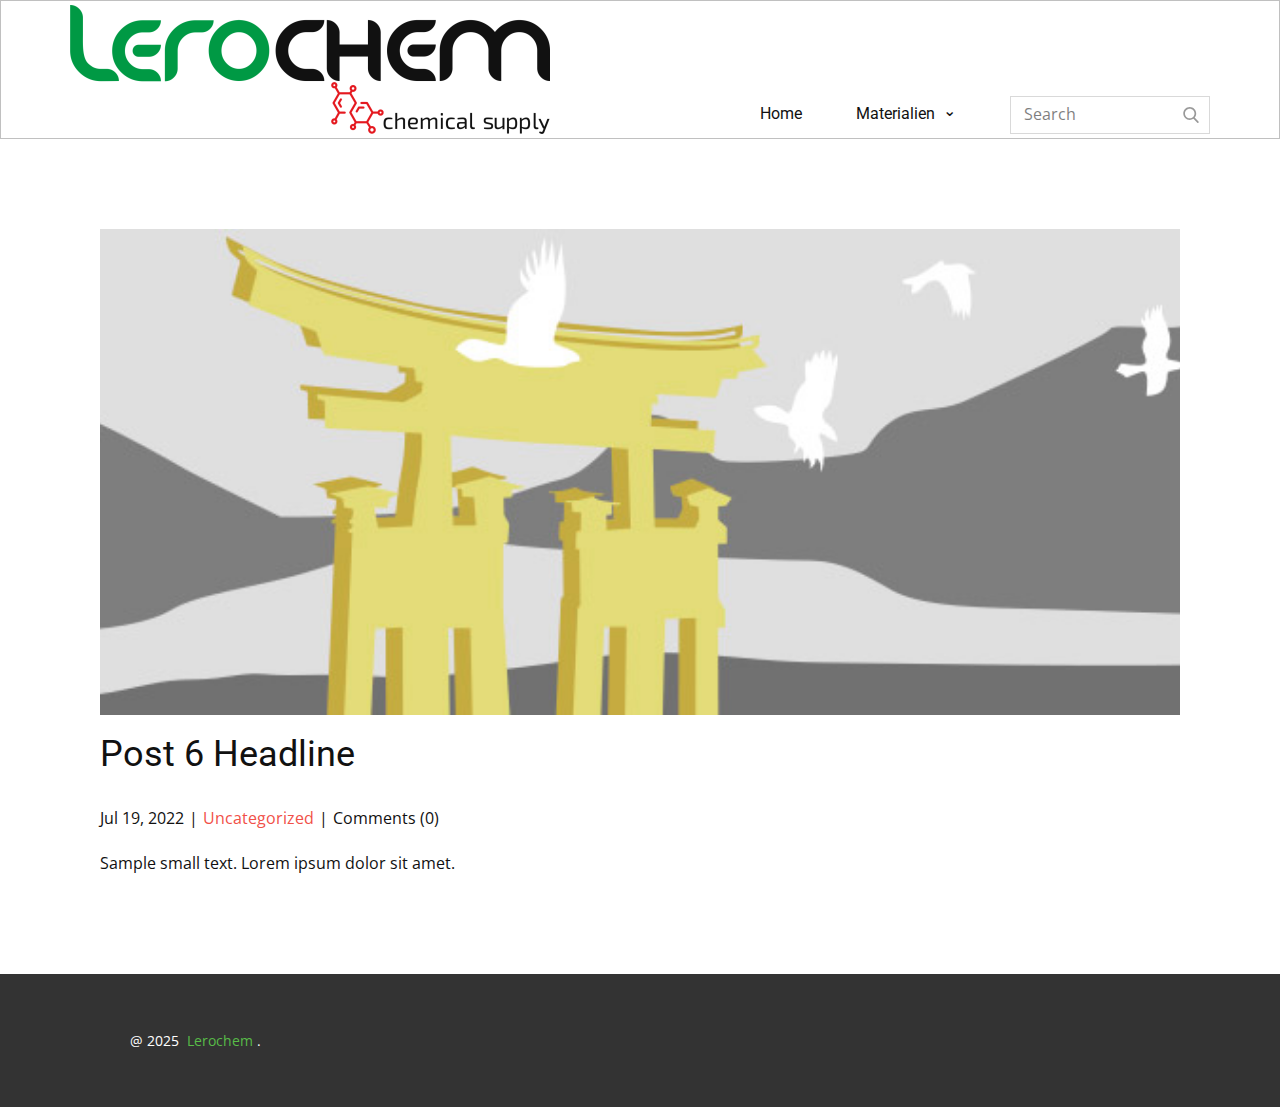
<file: blog/post-5.html>
<!DOCTYPE html>
<html style="font-size: 16px;" lang="lt-LT"><head>
    <meta name="viewport" content="width=device-width, initial-scale=1.0">
    <meta charset="utf-8">
    <meta name="keywords" content="Post 1 Headline">
    <meta name="description" content="​Lerochem – aukštos kokybės chemikalai pramonei, kosmetikai ir maistui
Lerochem specializuojasi tiekiant tokius produktus kaip titano dioksidas (naudojamas pramonėje, maiste, kosmetikoje, dažuose), izopropilo alkoholis (99,9 %, vaistinis, techninis), cinko oksidas (kosmetikai, odai, kremams), sausas ledas (E290), druskos, pieno, azoto ir oksalo rūgštys, bei natrio junginiai (acetatas, bikarbonatas). Kokybė, patikimumas ir platus pasirinkimas – viskas vienoje vietoje.">
    <title>Post 6 Headline</title>
    <link rel="stylesheet" href="../nicepage.css" media="screen">
<link rel="stylesheet" href="../Post-Template.css" media="screen">
    <script class="u-script" type="text/javascript" src="../jquery.js" defer=""></script>
    <script class="u-script" type="text/javascript" src="../nicepage.js" defer=""></script>
    <meta name="generator" content="Nicepage 7.6.4, nicepage.com">
    <link rel="icon" href="../images/lerochemlogo.jpg">
    
    
    
    <link id="u-theme-google-font" rel="stylesheet" href="https://fonts.googleapis.com/css?family=Roboto:100,100i,300,300i,400,400i,500,500i,700,700i,900,900i|Open+Sans:300,300i,400,400i,500,500i,600,600i,700,700i,800,800i">
    <script type="application/ld+json">{
		"@context": "http://schema.org",
		"@type": "Organization",
		"name": "Lerochem-FR",
		"logo": "images/lerochemlogo.png"
}</script>
    <meta name="theme-color" content="#f15048">
  <meta data-intl-tel-input-cdn-path="intlTelInput/"></head>
  <body data-path-to-root="./" data-include-products="false" class="u-body u-xl-mode" data-lang="lt"><header class="u-align-center-xs u-border-1 u-border-grey-25 u-clearfix u-header u-sticky u-sticky-cc9b u-white" id="sec-2bc8" data-animation-name="" data-animation-duration="0" data-animation-delay="0" data-animation-direction=""><div class="u-clearfix u-sheet u-valign-middle-lg u-valign-middle-md u-valign-middle-sm u-valign-middle-xs u-sheet-1">
        <a href="https://lerochem.eu/de/" class="u-image u-logo u-image-1" data-image-width="480" data-image-height="129" target="_blank">
          <img src="../images/lerochemlogo.png" class="u-logo-image u-logo-image-1">
        </a>
        <form action="#" class="u-border-1 u-border-grey-15 u-search u-search-right u-search-1" data-search-token="no-license" data-href="../search/search.html" data-page-id="264736626">
          <button class="u-search-button" type="submit">
            <span class="u-search-icon u-text-grey-40 u-search-icon-1">
              <svg class="u-svg-link" preserveAspectRatio="xMidYMin slice" viewBox="0 0 56.966 56.966" style=""><use xmlns:xlink="http://www.w3.org/1999/xlink" xlink:href="#svg-b04b"></use></svg>
              <svg xmlns="http://www.w3.org/2000/svg" xmlns:xlink="http://www.w3.org/1999/xlink" version="1.1" id="svg-b04b" x="0px" y="0px" viewBox="0 0 56.966 56.966" style="enable-background:new 0 0 56.966 56.966;" xml:space="preserve" class="u-svg-content"><path d="M55.146,51.887L41.588,37.786c3.486-4.144,5.396-9.358,5.396-14.786c0-12.682-10.318-23-23-23s-23,10.318-23,23  s10.318,23,23,23c4.761,0,9.298-1.436,13.177-4.162l13.661,14.208c0.571,0.593,1.339,0.92,2.162,0.92  c0.779,0,1.518-0.297,2.079-0.837C56.255,54.982,56.293,53.08,55.146,51.887z M23.984,6c9.374,0,17,7.626,17,17s-7.626,17-17,17  s-17-7.626-17-17S14.61,6,23.984,6z"></path><g></g><g></g><g></g><g></g><g></g><g></g><g></g><g></g><g></g><g></g><g></g><g></g><g></g><g></g><g></g></svg>
            </span>
          </button>
          <input class="u-search-input" type="search" name="search" value="" placeholder="Search">
        </form>
        <nav class="u-align-left u-dropdown-icon u-menu u-menu-dropdown u-nav-spacing-25 u-offcanvas u-menu-1">
          <div class="menu-collapse">
            <a class="u-button-style u-custom-top-bottom-menu-spacing u-hamburger-link u-nav-link u-hamburger-link-1" href="#">
              <svg class="u-svg-link" preserveAspectRatio="xMidYMin slice" viewBox="0 0 302 302" style=""><use xmlns:xlink="http://www.w3.org/1999/xlink" xlink:href="#svg-7b92"></use></svg>
              <svg xmlns="http://www.w3.org/2000/svg" xmlns:xlink="http://www.w3.org/1999/xlink" version="1.1" id="svg-7b92" x="0px" y="0px" viewBox="0 0 302 302" style="enable-background:new 0 0 302 302;" xml:space="preserve" class="u-svg-content"><g><rect y="36" width="302" height="30"></rect><rect y="236" width="302" height="30"></rect><rect y="136" width="302" height="30"></rect>
</g><g></g><g></g><g></g><g></g><g></g><g></g><g></g><g></g><g></g><g></g><g></g><g></g><g></g><g></g><g></g></svg>
            </a>
          </div>
          <div class="u-custom-menu u-nav-container">
            <ul class="u-custom-font u-heading-font u-nav u-spacing-6 u-unstyled u-nav-1"><li class="u-nav-item"><a class="u-button-style u-nav-link" href="https://lerochem.eu/de/" target="_blank" style="padding: 10px 24px;">Home</a>
</li><li class="u-nav-item"><a class="u-button-style u-nav-link" style="padding: 10px 24px;">Materialien</a><div class="u-nav-popup"><ul class="u-h-spacing-24 u-nav u-unstyled u-v-spacing-10 u-nav-2"><li class="u-nav-item"><a class="u-button-style u-nav-link u-white" href="https://lerochem.eu/de/54-stoffe-nach-klassifikation" target="_blank">Materialien nach Klassifizierung</a>
</li><li class="u-nav-item"><a class="u-button-style u-nav-link u-white" href="https://lerochem.eu/de/57-alkohole" target="_blank">Alkohole</a>
</li><li class="u-nav-item"><a class="u-button-style u-nav-link u-white" href="https://lerochem.eu/de/59-salze" target="_blank">Salze</a>
</li><li class="u-nav-item"><a class="u-button-style u-nav-link u-white" href="https://lerochem.eu/de/58-chloride" target="_blank">Chloride</a>
</li><li class="u-nav-item"><a class="u-button-style u-nav-link u-white" href="https://lerochem.eu/de/60-emulgatoren" target="_blank">Emulgatoren</a>
</li><li class="u-nav-item"><a class="u-button-style u-nav-link u-white" href="https://lerochem.eu/de/61-phosphate-phosphonate" target="_blank">Phosphate Phosphonate</a>
</li><li class="u-nav-item"><a class="u-button-style u-nav-link u-white" href="https://lerochem.eu/de/62-karbonate-carboxylate" target="_blank">carbonate carboxylate</a>
</li><li class="u-nav-item"><a class="u-button-style u-nav-link u-white" href="https://lerochem.eu/de/63-peroxide" target="_blank">Peroxide</a>
</li><li class="u-nav-item"><a class="u-button-style u-nav-link u-white" href="https://lerochem.eu/de/64-pam" target="_blank">pam</a>
</li><li class="u-nav-item"><a class="u-button-style u-nav-link u-white" href="https://lerochem.eu/de/65-saeuren" target="_blank">Säuren</a>
</li><li class="u-nav-item"><a class="u-button-style u-nav-link u-white" href="https://lerochem.eu/de/66-sulfate-und-sulfonate" target="_blank">Sulfate und Sulfonate</a>
</li><li class="u-nav-item"><a class="u-button-style u-nav-link u-white" href="https://lerochem.eu/de/67-laugen" target="_blank">alkali</a>
</li><li class="u-nav-item"><a class="u-button-style u-nav-link u-white" href="https://lerochem.eu/de/68-loesungsmittel" target="_blank">lösungsmittel</a>
</li><li class="u-nav-item"><a class="u-button-style u-nav-link u-white" href="https://lerochem.eu/de/93-extrakte" target="_blank">extrakte</a>
</li><li class="u-nav-item"><a class="u-button-style u-nav-link u-white" href="https://lerochem.eu/de/95-korrosionsinhibitoren-und-kuehlmittel" target="_blank">korrosionshemmer und wärmeträgerflüssigkeiten</a>
</li><li class="u-nav-item"><a class="u-button-style u-nav-link u-white" href="https://lerochem.eu/de/94-pigmente" target="_blank">Pigmente</a>
</li><li class="u-nav-item"><a class="u-button-style u-nav-link u-white" href="https://lerochem.eu/de/97-duftstoffkonzentrate-essenzen" target="_blank">Duftstoffkonzentrate essenzen</a>
</li></ul>
</div>
</li></ul>
          </div>
          <div class="u-custom-menu u-nav-container-collapse">
            <div class="u-align-center u-black u-container-align-center u-container-style u-inner-container-layout u-opacity u-opacity-95 u-sidenav">
              <div class="u-inner-container-layout u-sidenav-overflow">
                <div class="u-menu-close"></div>
                <ul class="u-align-center u-nav u-popupmenu-items u-unstyled u-nav-3"><li class="u-nav-item"><a class="u-button-style u-nav-link" href="https://lerochem.eu/de/" target="_blank">Home</a>
</li><li class="u-nav-item"><a class="u-button-style u-nav-link">Materialien</a><div class="u-nav-popup"><ul class="u-h-spacing-24 u-nav u-unstyled u-v-spacing-10 u-nav-4"><li class="u-nav-item"><a class="u-button-style u-nav-link" href="https://lerochem.eu/de/54-stoffe-nach-klassifikation" target="_blank">Materialien nach Klassifizierung</a>
</li><li class="u-nav-item"><a class="u-button-style u-nav-link" href="https://lerochem.eu/de/57-alkohole" target="_blank">Alkohole</a>
</li><li class="u-nav-item"><a class="u-button-style u-nav-link" href="https://lerochem.eu/de/59-salze" target="_blank">Salze</a>
</li><li class="u-nav-item"><a class="u-button-style u-nav-link" href="https://lerochem.eu/de/58-chloride" target="_blank">Chloride</a>
</li><li class="u-nav-item"><a class="u-button-style u-nav-link" href="https://lerochem.eu/de/60-emulgatoren" target="_blank">Emulgatoren</a>
</li><li class="u-nav-item"><a class="u-button-style u-nav-link" href="https://lerochem.eu/de/61-phosphate-phosphonate" target="_blank">Phosphate Phosphonate</a>
</li><li class="u-nav-item"><a class="u-button-style u-nav-link" href="https://lerochem.eu/de/62-karbonate-carboxylate" target="_blank">carbonate carboxylate</a>
</li><li class="u-nav-item"><a class="u-button-style u-nav-link" href="https://lerochem.eu/de/63-peroxide" target="_blank">Peroxide</a>
</li><li class="u-nav-item"><a class="u-button-style u-nav-link" href="https://lerochem.eu/de/64-pam" target="_blank">pam</a>
</li><li class="u-nav-item"><a class="u-button-style u-nav-link" href="https://lerochem.eu/de/65-saeuren" target="_blank">Säuren</a>
</li><li class="u-nav-item"><a class="u-button-style u-nav-link" href="https://lerochem.eu/de/66-sulfate-und-sulfonate" target="_blank">Sulfate und Sulfonate</a>
</li><li class="u-nav-item"><a class="u-button-style u-nav-link" href="https://lerochem.eu/de/67-laugen" target="_blank">alkali</a>
</li><li class="u-nav-item"><a class="u-button-style u-nav-link" href="https://lerochem.eu/de/68-loesungsmittel" target="_blank">lösungsmittel</a>
</li><li class="u-nav-item"><a class="u-button-style u-nav-link" href="https://lerochem.eu/de/93-extrakte" target="_blank">extrakte</a>
</li><li class="u-nav-item"><a class="u-button-style u-nav-link" href="https://lerochem.eu/de/95-korrosionsinhibitoren-und-kuehlmittel" target="_blank">korrosionshemmer und wärmeträgerflüssigkeiten</a>
</li><li class="u-nav-item"><a class="u-button-style u-nav-link" href="https://lerochem.eu/de/94-pigmente" target="_blank">Pigmente</a>
</li><li class="u-nav-item"><a class="u-button-style u-nav-link" href="https://lerochem.eu/de/97-duftstoffkonzentrate-essenzen" target="_blank">Duftstoffkonzentrate essenzen</a>
</li></ul>
</div>
</li></ul>
              </div>
            </div>
            <div class="u-black u-menu-overlay u-opacity u-opacity-70"></div>
          </div>
        </nav>
      </div></header>
    <section class="u-align-center u-clearfix u-section-1" id="sec-96f6">
      <div class="u-clearfix u-sheet u-valign-middle-md u-valign-middle-sm u-valign-middle-xs u-sheet-1"><!--post_details--><!--post_details_options_json--><!--{"source":""}--><!--/post_details_options_json--><!--blog_post-->
        <div class="u-container-style u-expanded-width u-post-details u-post-details-1">
          <div class="u-container-layout u-valign-middle u-container-layout-1"><!--blog_post_image-->
            <img alt="" class="u-blog-control u-expanded-width u-image u-image-default u-image-1" src="../images/8ad73f3c.jpeg"><!--/blog_post_image--><!--blog_post_header-->
            <h2 class="u-blog-control u-text u-text-1">Post 6 Headline</h2><!--/blog_post_header--><!--blog_post_metadata-->
            <div class="u-blog-control u-metadata u-metadata-1"><!--blog_post_metadata_date-->
              <span class="u-meta-date u-meta-icon">Jul 19, 2022</span><!--/blog_post_metadata_date--><!--blog_post_metadata_category-->
              <span class="u-meta-category u-meta-icon"><a href="../blog/blog.html#/blog-1///">Uncategorized</a></span><!--/blog_post_metadata_category--><!--blog_post_metadata_comments-->
              <span class="u-meta-comments u-meta-icon"><!--blog_post_metadata_comments_content-->Comments (0)<!--/blog_post_metadata_comments_content--></span><!--/blog_post_metadata_comments-->
            </div><!--/blog_post_metadata--><!--blog_post_content-->
            <div class="u-align-justify u-blog-control u-post-content u-text u-text-2 fr-view">
  Sample small text. Lorem ipsum dolor sit amet.
  </div><!--/blog_post_content-->
          </div>
        </div><!--/blog_post--><!--/post_details-->
      </div>
    </section>
    
    
    
    <footer class="u-clearfix u-footer u-grey-80" id="sec-c596"><div class="u-clearfix u-sheet u-valign-middle u-sheet-1">
        <div class="u-align-left u-container-align-left u-container-style u-group u-group-1">
          <div class="u-container-layout u-container-layout-1">
            <p class="u-small-text u-text u-text-variant u-text-1"> @ 2025&nbsp;<span class="u-text-custom-color-4">
                <a href="https://drive.google.com/drive/folders/1Z3sU_UHd0pCg8wnFNNL9exM37ICHVaZ5?usp=sharing" class="u-active-none u-border-none u-btn u-button-link u-button-style u-hover-none u-none u-text-palette-4-base u-btn-1" target="_blank" title="Lerochem">Lerochem</a>
              </span>.
            </p>
          </div>
        </div>
      </div></footer>
  
</body></html>
</file>
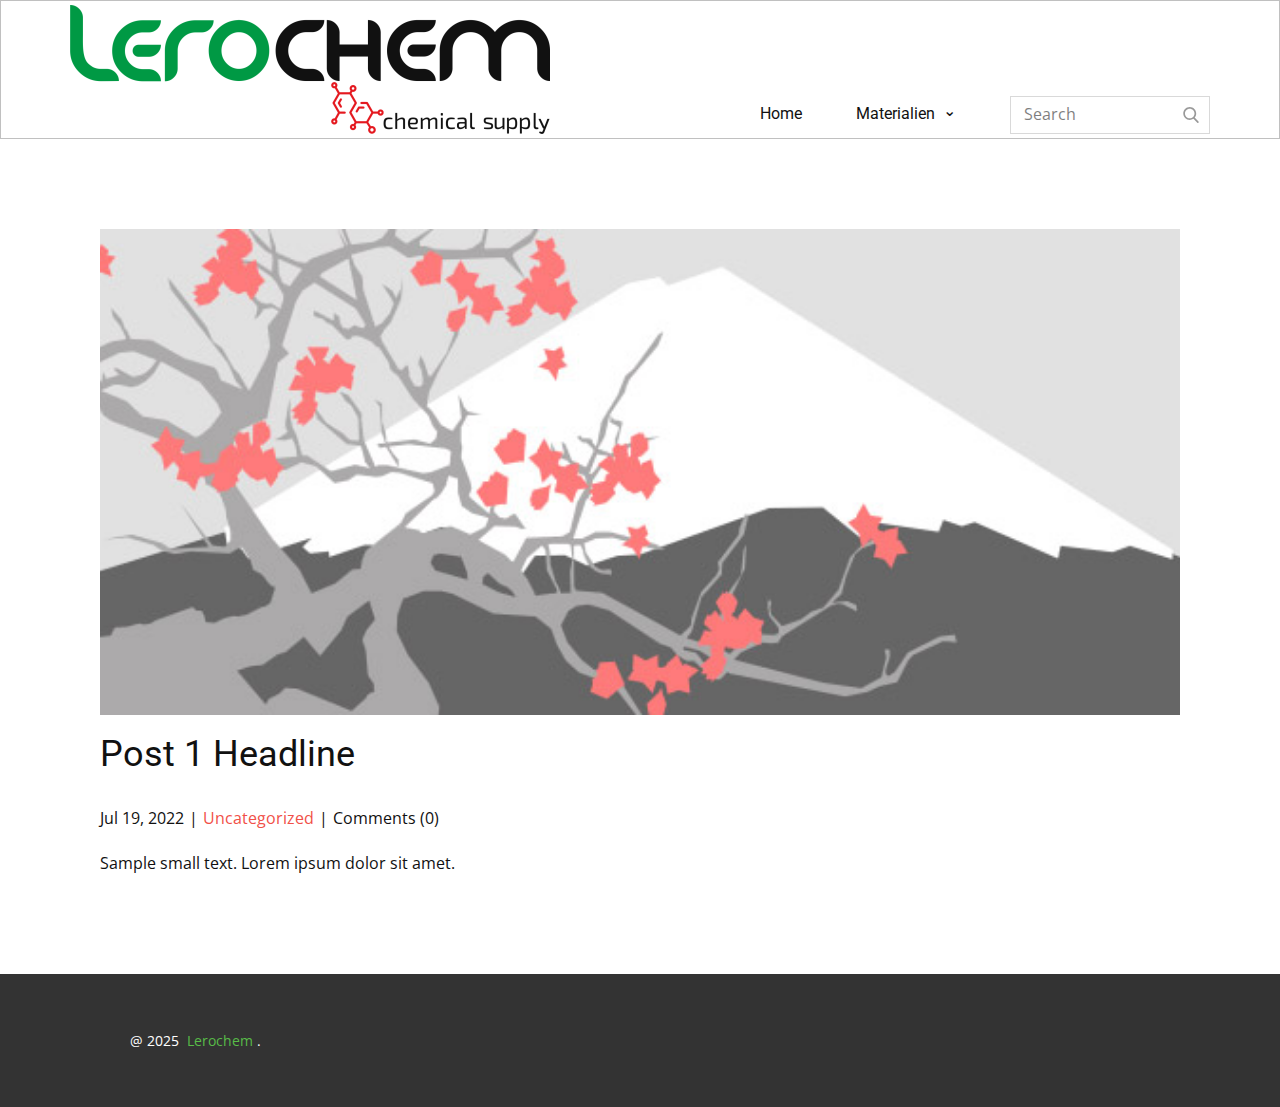
<file: blog/post.html>
<!DOCTYPE html>
<html style="font-size: 16px;" lang="lt-LT"><head>
    <meta name="viewport" content="width=device-width, initial-scale=1.0">
    <meta charset="utf-8">
    <meta name="keywords" content="Post 1 Headline">
    <meta name="description" content="​Lerochem – aukštos kokybės chemikalai pramonei, kosmetikai ir maistui
Lerochem specializuojasi tiekiant tokius produktus kaip titano dioksidas (naudojamas pramonėje, maiste, kosmetikoje, dažuose), izopropilo alkoholis (99,9 %, vaistinis, techninis), cinko oksidas (kosmetikai, odai, kremams), sausas ledas (E290), druskos, pieno, azoto ir oksalo rūgštys, bei natrio junginiai (acetatas, bikarbonatas). Kokybė, patikimumas ir platus pasirinkimas – viskas vienoje vietoje.">
    <title>Post 1 Headline</title>
    <link rel="stylesheet" href="../nicepage.css" media="screen">
<link rel="stylesheet" href="../Post-Template.css" media="screen">
    <script class="u-script" type="text/javascript" src="../jquery.js" defer=""></script>
    <script class="u-script" type="text/javascript" src="../nicepage.js" defer=""></script>
    <meta name="generator" content="Nicepage 7.6.4, nicepage.com">
    <link rel="icon" href="../images/lerochemlogo.jpg">
    
    
    
    <link id="u-theme-google-font" rel="stylesheet" href="https://fonts.googleapis.com/css?family=Roboto:100,100i,300,300i,400,400i,500,500i,700,700i,900,900i|Open+Sans:300,300i,400,400i,500,500i,600,600i,700,700i,800,800i">
    <script type="application/ld+json">{
		"@context": "http://schema.org",
		"@type": "Organization",
		"name": "Lerochem-FR",
		"logo": "images/lerochemlogo.png"
}</script>
    <meta name="theme-color" content="#f15048">
  <meta data-intl-tel-input-cdn-path="intlTelInput/"></head>
  <body data-path-to-root="./" data-include-products="false" class="u-body u-xl-mode" data-lang="lt"><header class="u-align-center-xs u-border-1 u-border-grey-25 u-clearfix u-header u-sticky u-sticky-cc9b u-white" id="sec-2bc8" data-animation-name="" data-animation-duration="0" data-animation-delay="0" data-animation-direction=""><div class="u-clearfix u-sheet u-valign-middle-lg u-valign-middle-md u-valign-middle-sm u-valign-middle-xs u-sheet-1">
        <a href="https://lerochem.eu/de/" class="u-image u-logo u-image-1" data-image-width="480" data-image-height="129" target="_blank">
          <img src="../images/lerochemlogo.png" class="u-logo-image u-logo-image-1">
        </a>
        <form action="#" class="u-border-1 u-border-grey-15 u-search u-search-right u-search-1" data-search-token="no-license" data-href="../search/search.html" data-page-id="264736626">
          <button class="u-search-button" type="submit">
            <span class="u-search-icon u-text-grey-40 u-search-icon-1">
              <svg class="u-svg-link" preserveAspectRatio="xMidYMin slice" viewBox="0 0 56.966 56.966" style=""><use xmlns:xlink="http://www.w3.org/1999/xlink" xlink:href="#svg-b04b"></use></svg>
              <svg xmlns="http://www.w3.org/2000/svg" xmlns:xlink="http://www.w3.org/1999/xlink" version="1.1" id="svg-b04b" x="0px" y="0px" viewBox="0 0 56.966 56.966" style="enable-background:new 0 0 56.966 56.966;" xml:space="preserve" class="u-svg-content"><path d="M55.146,51.887L41.588,37.786c3.486-4.144,5.396-9.358,5.396-14.786c0-12.682-10.318-23-23-23s-23,10.318-23,23  s10.318,23,23,23c4.761,0,9.298-1.436,13.177-4.162l13.661,14.208c0.571,0.593,1.339,0.92,2.162,0.92  c0.779,0,1.518-0.297,2.079-0.837C56.255,54.982,56.293,53.08,55.146,51.887z M23.984,6c9.374,0,17,7.626,17,17s-7.626,17-17,17  s-17-7.626-17-17S14.61,6,23.984,6z"></path><g></g><g></g><g></g><g></g><g></g><g></g><g></g><g></g><g></g><g></g><g></g><g></g><g></g><g></g><g></g></svg>
            </span>
          </button>
          <input class="u-search-input" type="search" name="search" value="" placeholder="Search">
        </form>
        <nav class="u-align-left u-dropdown-icon u-menu u-menu-dropdown u-nav-spacing-25 u-offcanvas u-menu-1">
          <div class="menu-collapse">
            <a class="u-button-style u-custom-top-bottom-menu-spacing u-hamburger-link u-nav-link u-hamburger-link-1" href="#">
              <svg class="u-svg-link" preserveAspectRatio="xMidYMin slice" viewBox="0 0 302 302" style=""><use xmlns:xlink="http://www.w3.org/1999/xlink" xlink:href="#svg-7b92"></use></svg>
              <svg xmlns="http://www.w3.org/2000/svg" xmlns:xlink="http://www.w3.org/1999/xlink" version="1.1" id="svg-7b92" x="0px" y="0px" viewBox="0 0 302 302" style="enable-background:new 0 0 302 302;" xml:space="preserve" class="u-svg-content"><g><rect y="36" width="302" height="30"></rect><rect y="236" width="302" height="30"></rect><rect y="136" width="302" height="30"></rect>
</g><g></g><g></g><g></g><g></g><g></g><g></g><g></g><g></g><g></g><g></g><g></g><g></g><g></g><g></g><g></g></svg>
            </a>
          </div>
          <div class="u-custom-menu u-nav-container">
            <ul class="u-custom-font u-heading-font u-nav u-spacing-6 u-unstyled u-nav-1"><li class="u-nav-item"><a class="u-button-style u-nav-link" href="https://lerochem.eu/de/" target="_blank" style="padding: 10px 24px;">Home</a>
</li><li class="u-nav-item"><a class="u-button-style u-nav-link" style="padding: 10px 24px;">Materialien</a><div class="u-nav-popup"><ul class="u-h-spacing-24 u-nav u-unstyled u-v-spacing-10 u-nav-2"><li class="u-nav-item"><a class="u-button-style u-nav-link u-white" href="https://lerochem.eu/de/54-stoffe-nach-klassifikation" target="_blank">Materialien nach Klassifizierung</a>
</li><li class="u-nav-item"><a class="u-button-style u-nav-link u-white" href="https://lerochem.eu/de/57-alkohole" target="_blank">Alkohole</a>
</li><li class="u-nav-item"><a class="u-button-style u-nav-link u-white" href="https://lerochem.eu/de/59-salze" target="_blank">Salze</a>
</li><li class="u-nav-item"><a class="u-button-style u-nav-link u-white" href="https://lerochem.eu/de/58-chloride" target="_blank">Chloride</a>
</li><li class="u-nav-item"><a class="u-button-style u-nav-link u-white" href="https://lerochem.eu/de/60-emulgatoren" target="_blank">Emulgatoren</a>
</li><li class="u-nav-item"><a class="u-button-style u-nav-link u-white" href="https://lerochem.eu/de/61-phosphate-phosphonate" target="_blank">Phosphate Phosphonate</a>
</li><li class="u-nav-item"><a class="u-button-style u-nav-link u-white" href="https://lerochem.eu/de/62-karbonate-carboxylate" target="_blank">carbonate carboxylate</a>
</li><li class="u-nav-item"><a class="u-button-style u-nav-link u-white" href="https://lerochem.eu/de/63-peroxide" target="_blank">Peroxide</a>
</li><li class="u-nav-item"><a class="u-button-style u-nav-link u-white" href="https://lerochem.eu/de/64-pam" target="_blank">pam</a>
</li><li class="u-nav-item"><a class="u-button-style u-nav-link u-white" href="https://lerochem.eu/de/65-saeuren" target="_blank">Säuren</a>
</li><li class="u-nav-item"><a class="u-button-style u-nav-link u-white" href="https://lerochem.eu/de/66-sulfate-und-sulfonate" target="_blank">Sulfate und Sulfonate</a>
</li><li class="u-nav-item"><a class="u-button-style u-nav-link u-white" href="https://lerochem.eu/de/67-laugen" target="_blank">alkali</a>
</li><li class="u-nav-item"><a class="u-button-style u-nav-link u-white" href="https://lerochem.eu/de/68-loesungsmittel" target="_blank">lösungsmittel</a>
</li><li class="u-nav-item"><a class="u-button-style u-nav-link u-white" href="https://lerochem.eu/de/93-extrakte" target="_blank">extrakte</a>
</li><li class="u-nav-item"><a class="u-button-style u-nav-link u-white" href="https://lerochem.eu/de/95-korrosionsinhibitoren-und-kuehlmittel" target="_blank">korrosionshemmer und wärmeträgerflüssigkeiten</a>
</li><li class="u-nav-item"><a class="u-button-style u-nav-link u-white" href="https://lerochem.eu/de/94-pigmente" target="_blank">Pigmente</a>
</li><li class="u-nav-item"><a class="u-button-style u-nav-link u-white" href="https://lerochem.eu/de/97-duftstoffkonzentrate-essenzen" target="_blank">Duftstoffkonzentrate essenzen</a>
</li></ul>
</div>
</li></ul>
          </div>
          <div class="u-custom-menu u-nav-container-collapse">
            <div class="u-align-center u-black u-container-align-center u-container-style u-inner-container-layout u-opacity u-opacity-95 u-sidenav">
              <div class="u-inner-container-layout u-sidenav-overflow">
                <div class="u-menu-close"></div>
                <ul class="u-align-center u-nav u-popupmenu-items u-unstyled u-nav-3"><li class="u-nav-item"><a class="u-button-style u-nav-link" href="https://lerochem.eu/de/" target="_blank">Home</a>
</li><li class="u-nav-item"><a class="u-button-style u-nav-link">Materialien</a><div class="u-nav-popup"><ul class="u-h-spacing-24 u-nav u-unstyled u-v-spacing-10 u-nav-4"><li class="u-nav-item"><a class="u-button-style u-nav-link" href="https://lerochem.eu/de/54-stoffe-nach-klassifikation" target="_blank">Materialien nach Klassifizierung</a>
</li><li class="u-nav-item"><a class="u-button-style u-nav-link" href="https://lerochem.eu/de/57-alkohole" target="_blank">Alkohole</a>
</li><li class="u-nav-item"><a class="u-button-style u-nav-link" href="https://lerochem.eu/de/59-salze" target="_blank">Salze</a>
</li><li class="u-nav-item"><a class="u-button-style u-nav-link" href="https://lerochem.eu/de/58-chloride" target="_blank">Chloride</a>
</li><li class="u-nav-item"><a class="u-button-style u-nav-link" href="https://lerochem.eu/de/60-emulgatoren" target="_blank">Emulgatoren</a>
</li><li class="u-nav-item"><a class="u-button-style u-nav-link" href="https://lerochem.eu/de/61-phosphate-phosphonate" target="_blank">Phosphate Phosphonate</a>
</li><li class="u-nav-item"><a class="u-button-style u-nav-link" href="https://lerochem.eu/de/62-karbonate-carboxylate" target="_blank">carbonate carboxylate</a>
</li><li class="u-nav-item"><a class="u-button-style u-nav-link" href="https://lerochem.eu/de/63-peroxide" target="_blank">Peroxide</a>
</li><li class="u-nav-item"><a class="u-button-style u-nav-link" href="https://lerochem.eu/de/64-pam" target="_blank">pam</a>
</li><li class="u-nav-item"><a class="u-button-style u-nav-link" href="https://lerochem.eu/de/65-saeuren" target="_blank">Säuren</a>
</li><li class="u-nav-item"><a class="u-button-style u-nav-link" href="https://lerochem.eu/de/66-sulfate-und-sulfonate" target="_blank">Sulfate und Sulfonate</a>
</li><li class="u-nav-item"><a class="u-button-style u-nav-link" href="https://lerochem.eu/de/67-laugen" target="_blank">alkali</a>
</li><li class="u-nav-item"><a class="u-button-style u-nav-link" href="https://lerochem.eu/de/68-loesungsmittel" target="_blank">lösungsmittel</a>
</li><li class="u-nav-item"><a class="u-button-style u-nav-link" href="https://lerochem.eu/de/93-extrakte" target="_blank">extrakte</a>
</li><li class="u-nav-item"><a class="u-button-style u-nav-link" href="https://lerochem.eu/de/95-korrosionsinhibitoren-und-kuehlmittel" target="_blank">korrosionshemmer und wärmeträgerflüssigkeiten</a>
</li><li class="u-nav-item"><a class="u-button-style u-nav-link" href="https://lerochem.eu/de/94-pigmente" target="_blank">Pigmente</a>
</li><li class="u-nav-item"><a class="u-button-style u-nav-link" href="https://lerochem.eu/de/97-duftstoffkonzentrate-essenzen" target="_blank">Duftstoffkonzentrate essenzen</a>
</li></ul>
</div>
</li></ul>
              </div>
            </div>
            <div class="u-black u-menu-overlay u-opacity u-opacity-70"></div>
          </div>
        </nav>
      </div></header>
    <section class="u-align-center u-clearfix u-section-1" id="sec-96f6">
      <div class="u-clearfix u-sheet u-valign-middle-md u-valign-middle-sm u-valign-middle-xs u-sheet-1"><!--post_details--><!--post_details_options_json--><!--{"source":""}--><!--/post_details_options_json--><!--blog_post-->
        <div class="u-container-style u-expanded-width u-post-details u-post-details-1">
          <div class="u-container-layout u-valign-middle u-container-layout-1"><!--blog_post_image-->
            <img alt="" class="u-blog-control u-expanded-width u-image u-image-default u-image-1" src="../images/0fd3416c.jpeg"><!--/blog_post_image--><!--blog_post_header-->
            <h2 class="u-blog-control u-text u-text-1">Post 1 Headline</h2><!--/blog_post_header--><!--blog_post_metadata-->
            <div class="u-blog-control u-metadata u-metadata-1"><!--blog_post_metadata_date-->
              <span class="u-meta-date u-meta-icon">Jul 19, 2022</span><!--/blog_post_metadata_date--><!--blog_post_metadata_category-->
              <span class="u-meta-category u-meta-icon"><a href="../blog/blog.html#/blog-1///">Uncategorized</a></span><!--/blog_post_metadata_category--><!--blog_post_metadata_comments-->
              <span class="u-meta-comments u-meta-icon"><!--blog_post_metadata_comments_content-->Comments (0)<!--/blog_post_metadata_comments_content--></span><!--/blog_post_metadata_comments-->
            </div><!--/blog_post_metadata--><!--blog_post_content-->
            <div class="u-align-justify u-blog-control u-post-content u-text u-text-2 fr-view">
  Sample small text. Lorem ipsum dolor sit amet.
  </div><!--/blog_post_content-->
          </div>
        </div><!--/blog_post--><!--/post_details-->
      </div>
    </section>
    
    
    
    <footer class="u-clearfix u-footer u-grey-80" id="sec-c596"><div class="u-clearfix u-sheet u-valign-middle u-sheet-1">
        <div class="u-align-left u-container-align-left u-container-style u-group u-group-1">
          <div class="u-container-layout u-container-layout-1">
            <p class="u-small-text u-text u-text-variant u-text-1"> @ 2025&nbsp;<span class="u-text-custom-color-4">
                <a href="https://drive.google.com/drive/folders/1Z3sU_UHd0pCg8wnFNNL9exM37ICHVaZ5?usp=sharing" class="u-active-none u-border-none u-btn u-button-link u-button-style u-hover-none u-none u-text-palette-4-base u-btn-1" target="_blank" title="Lerochem">Lerochem</a>
              </span>.
            </p>
          </div>
        </div>
      </div></footer>
  
</body></html>
</file>
